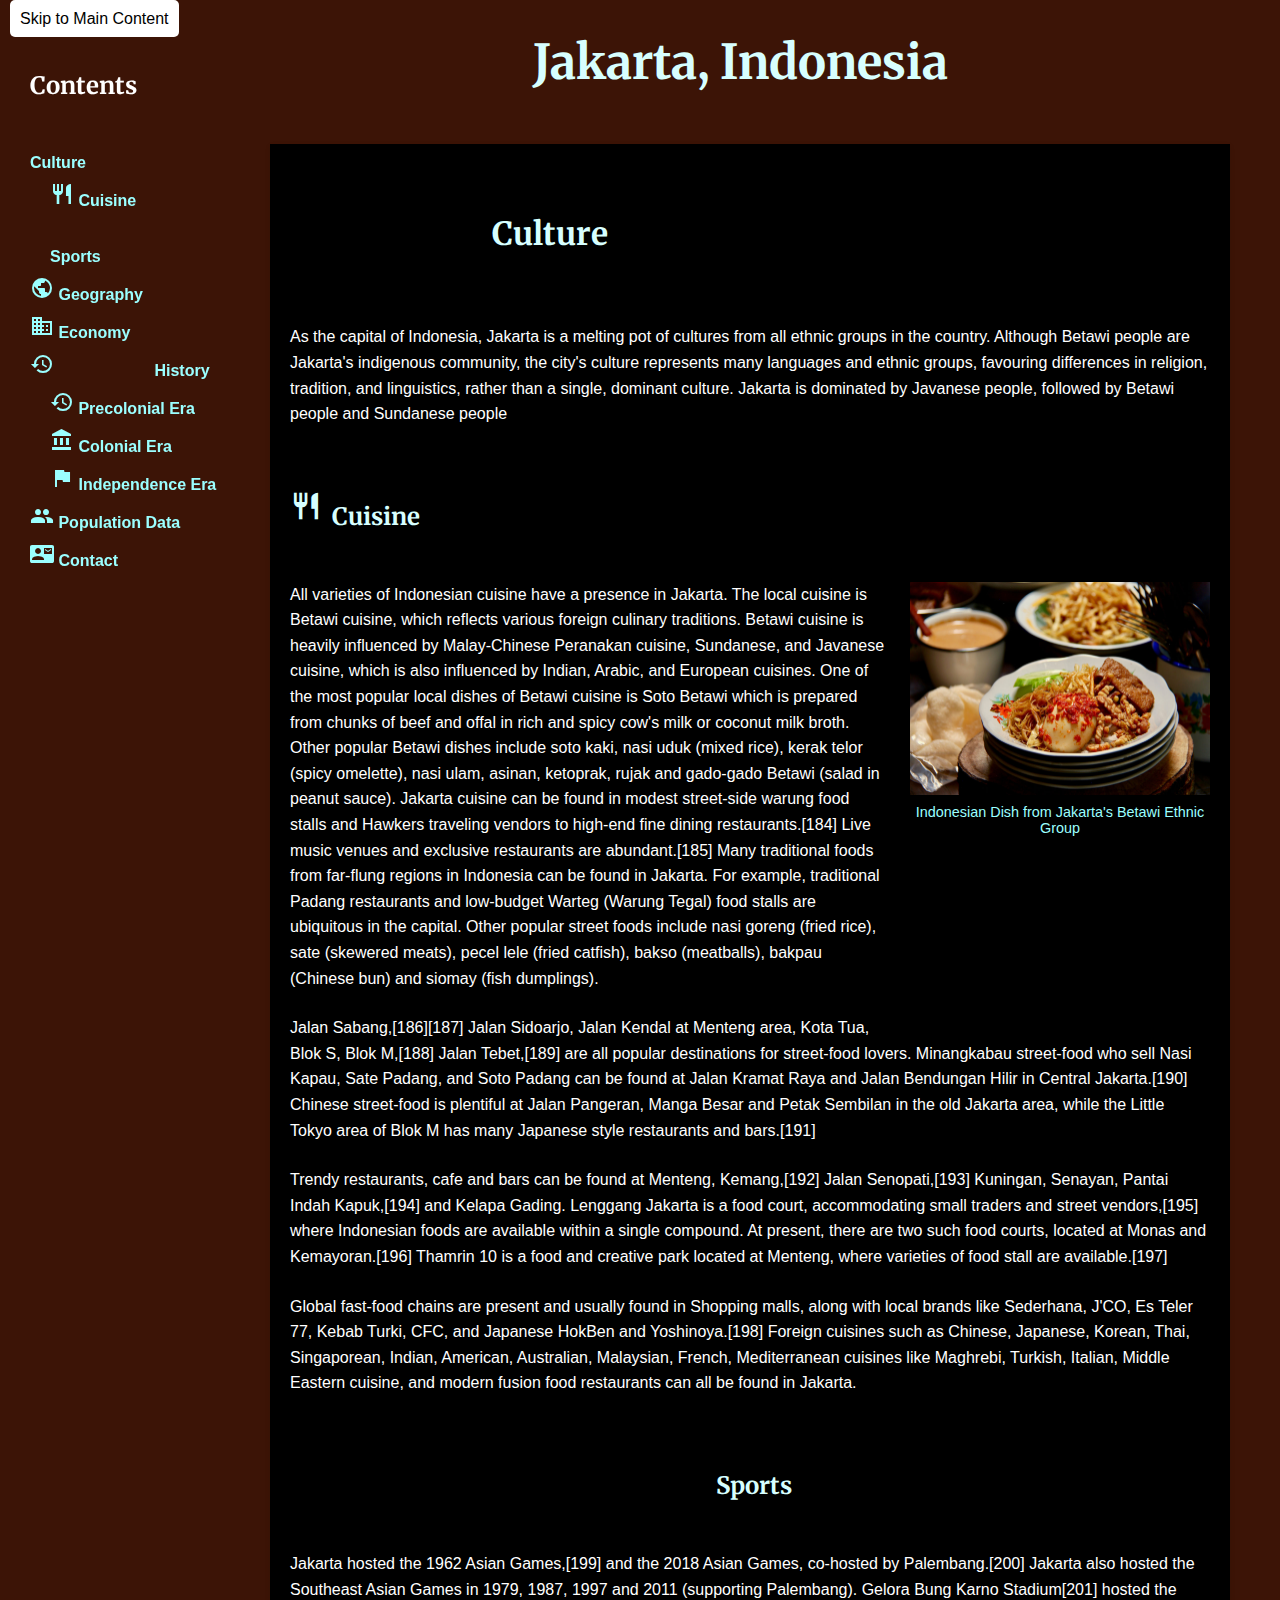
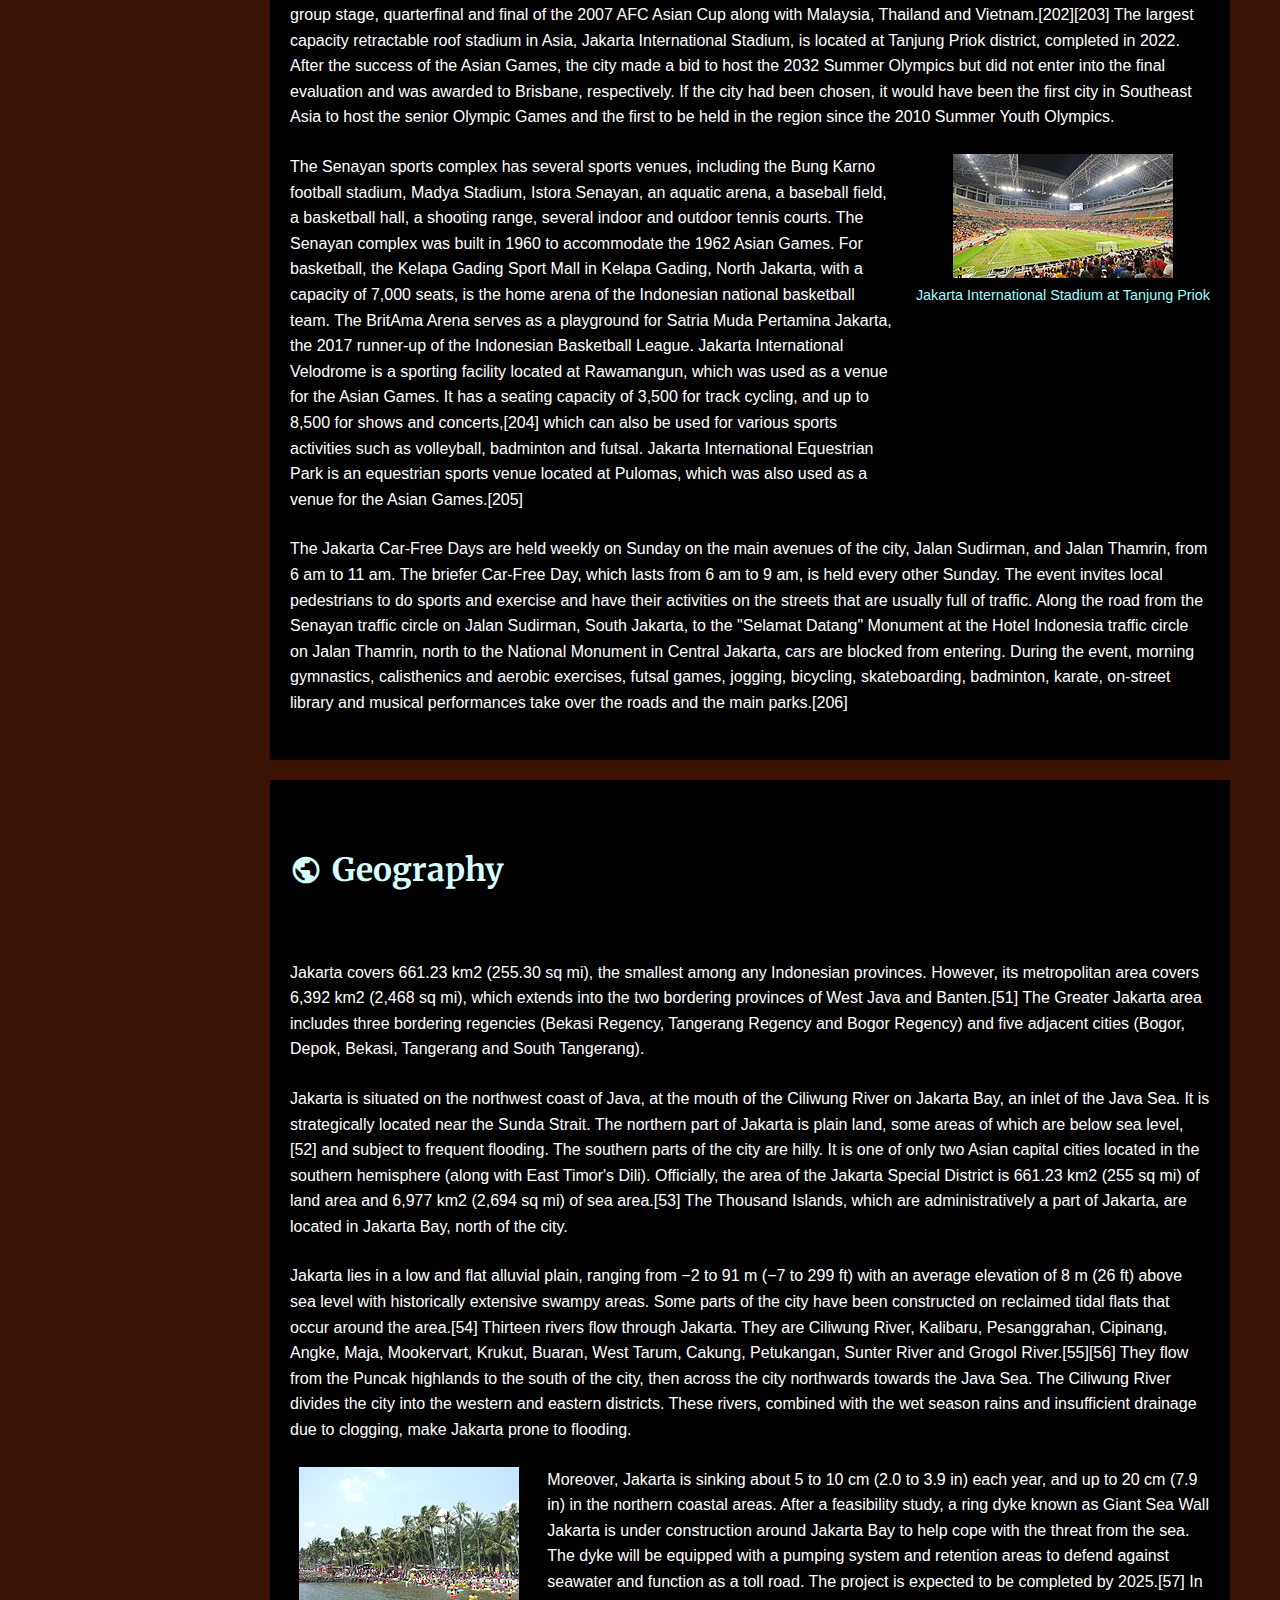
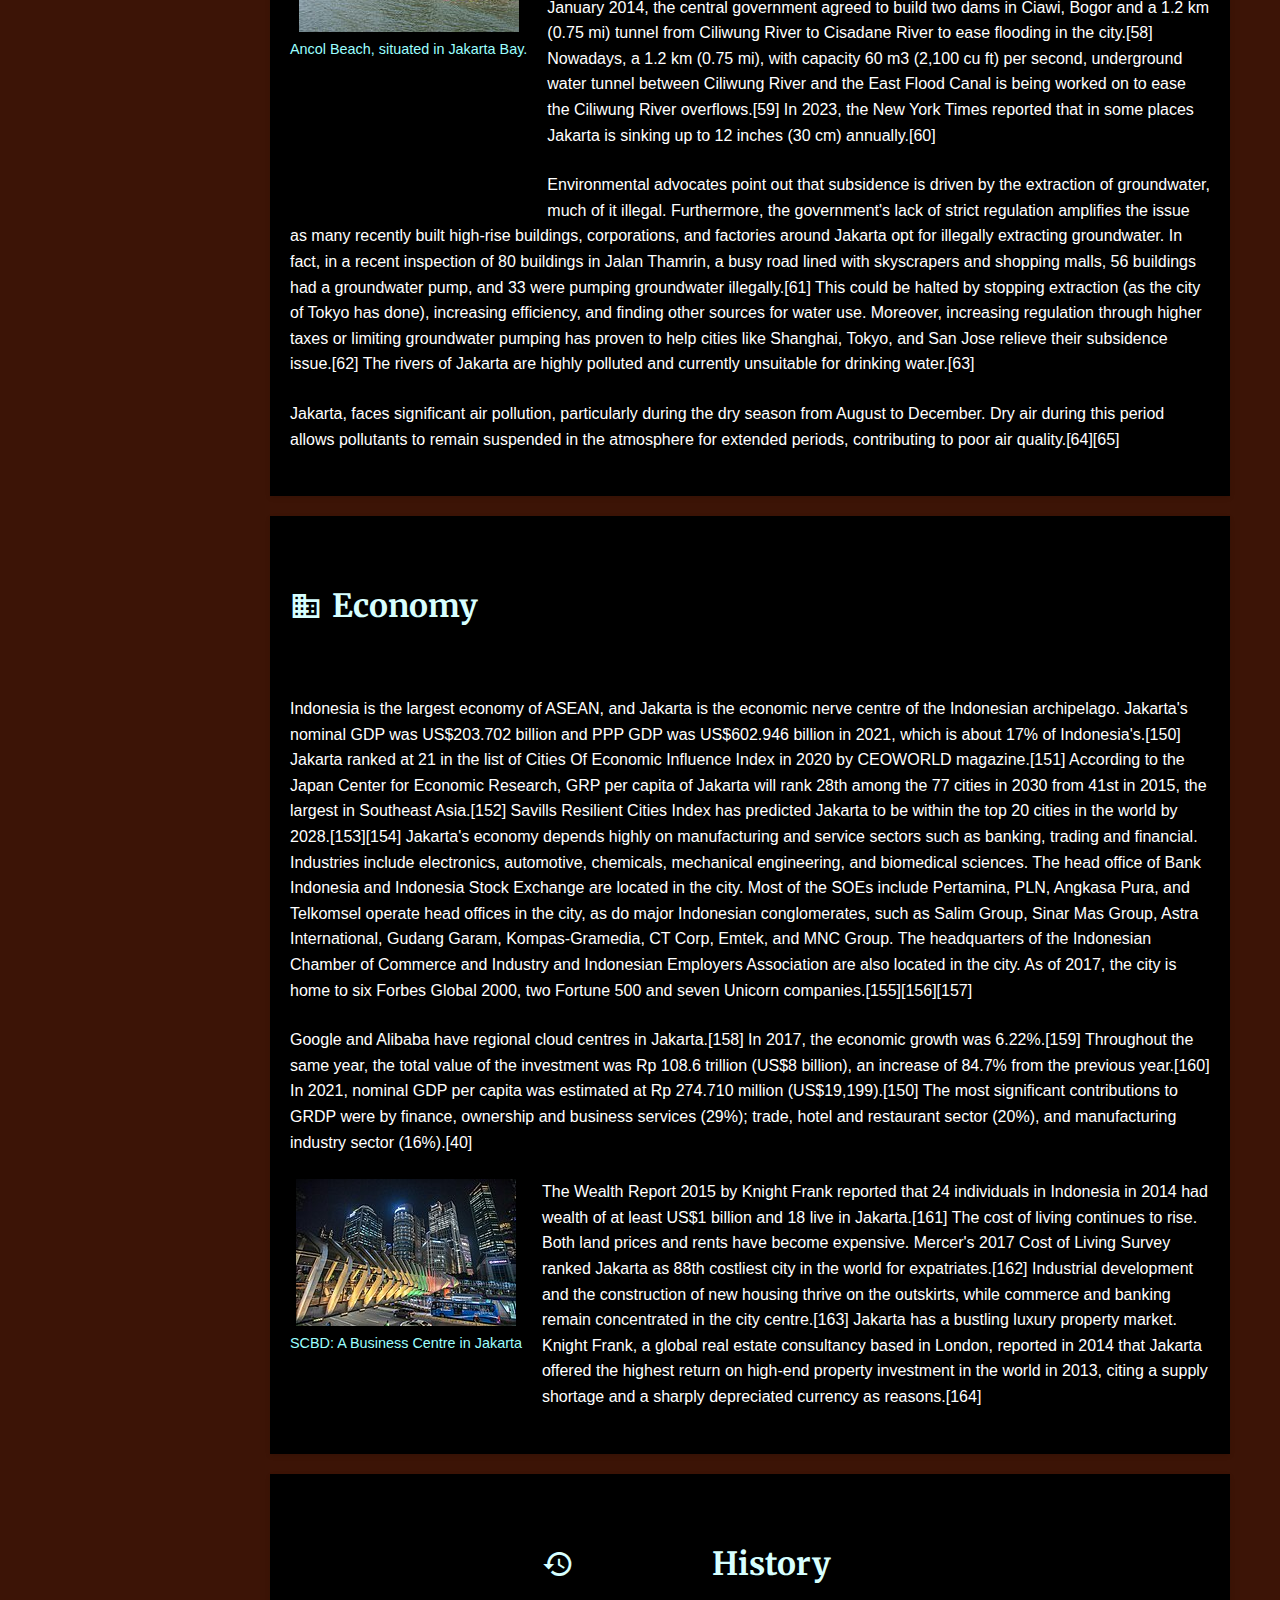
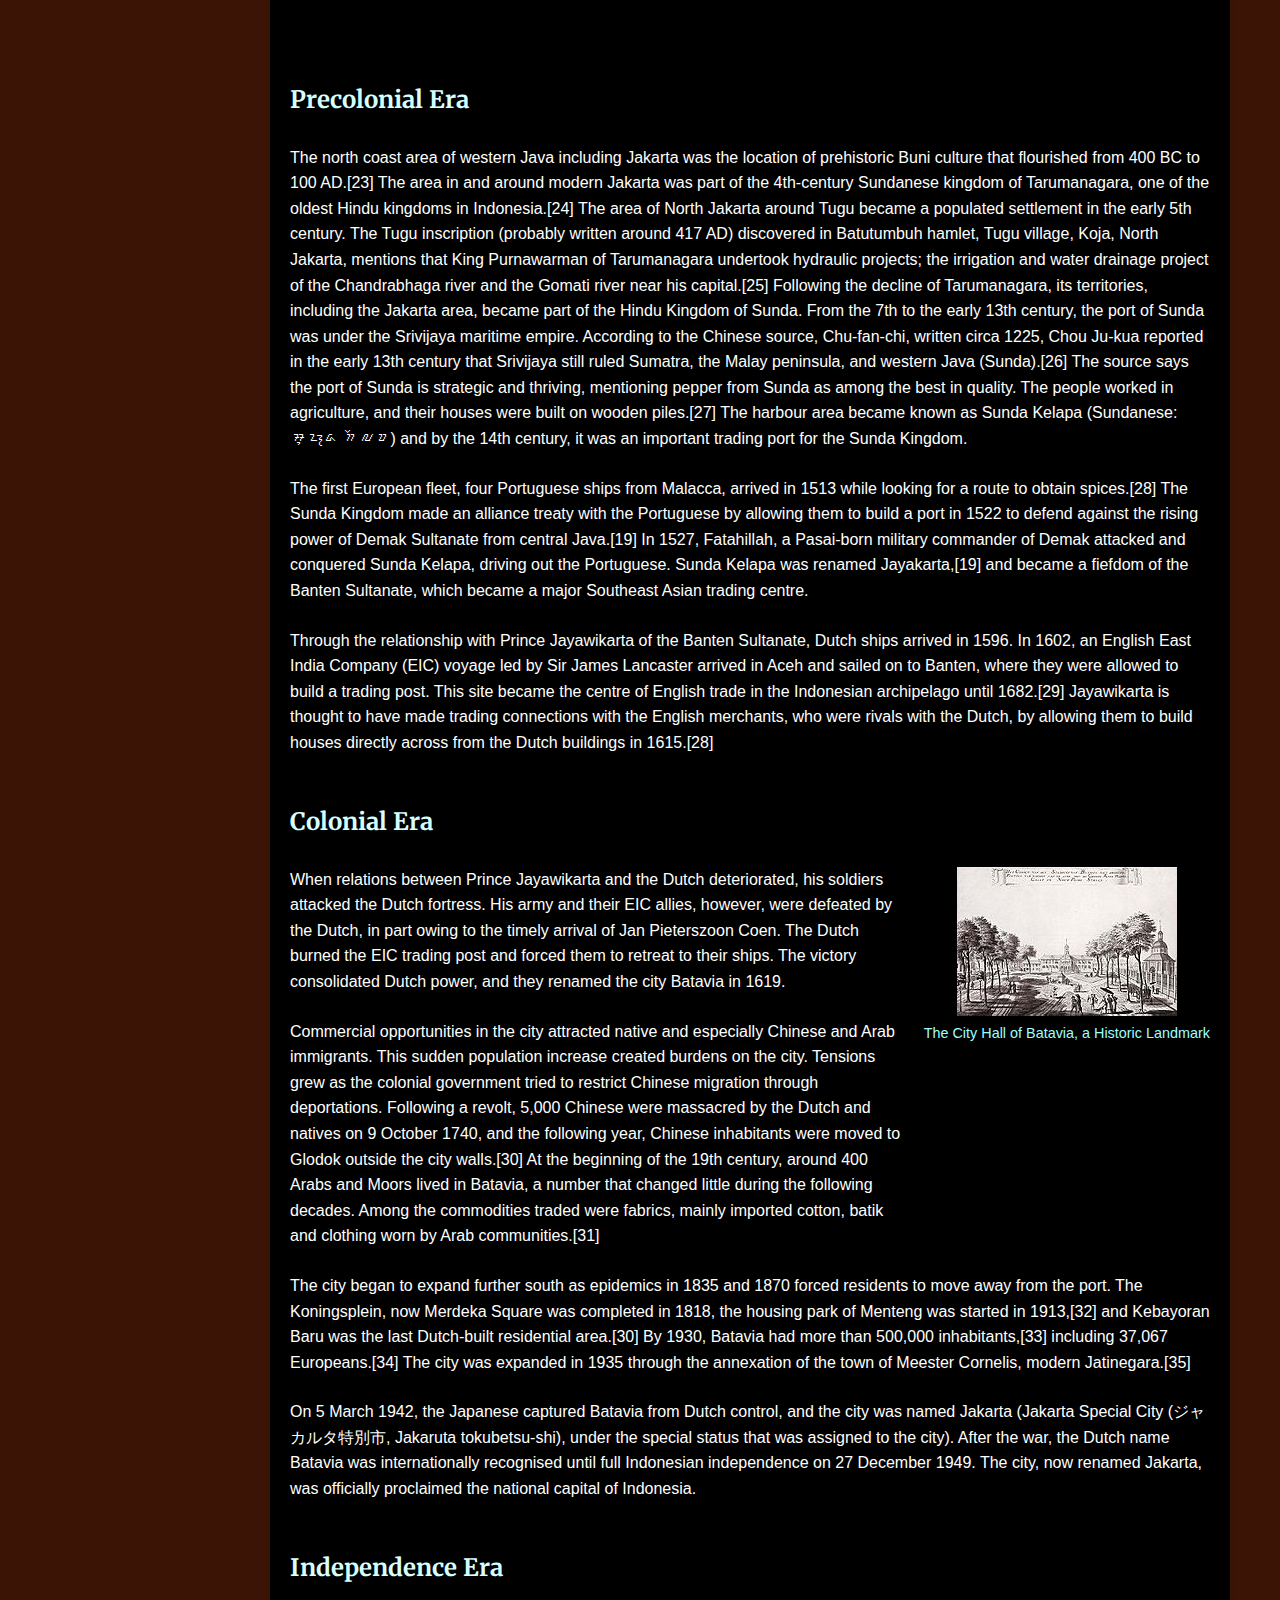
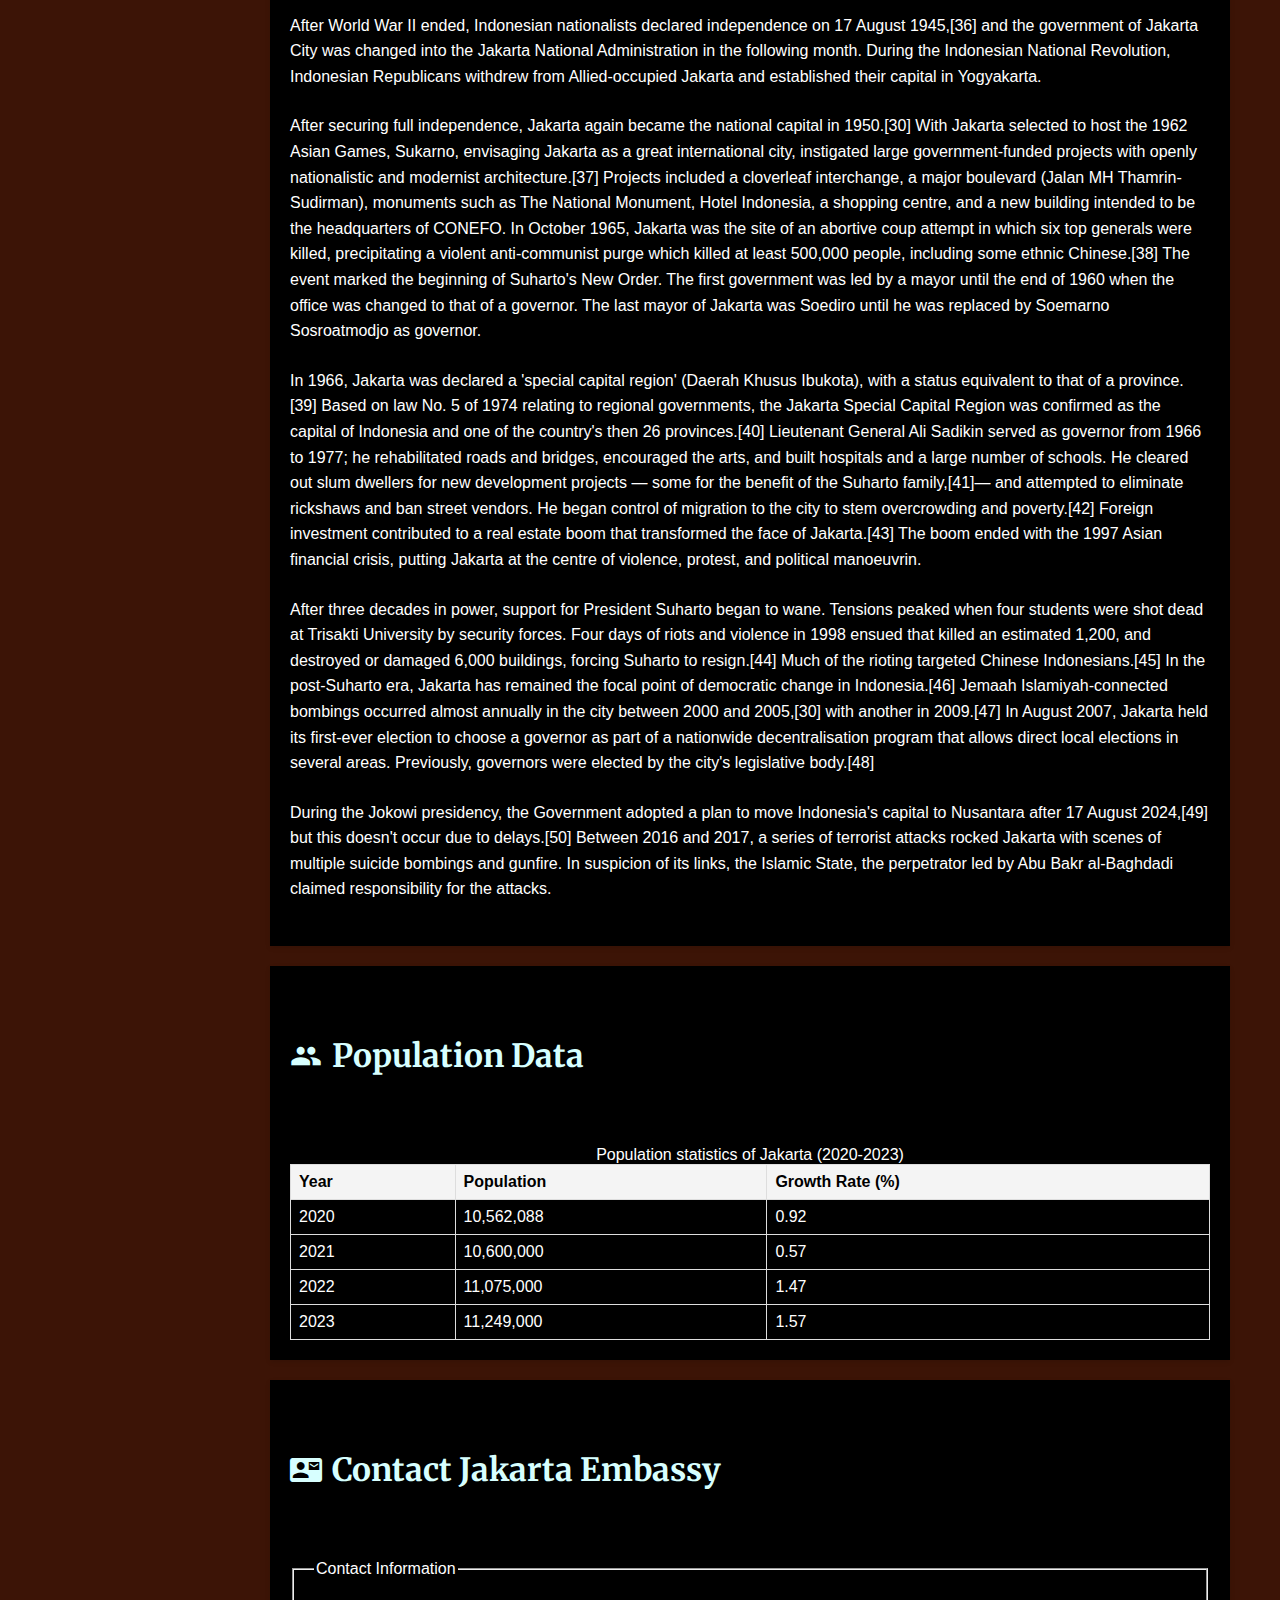
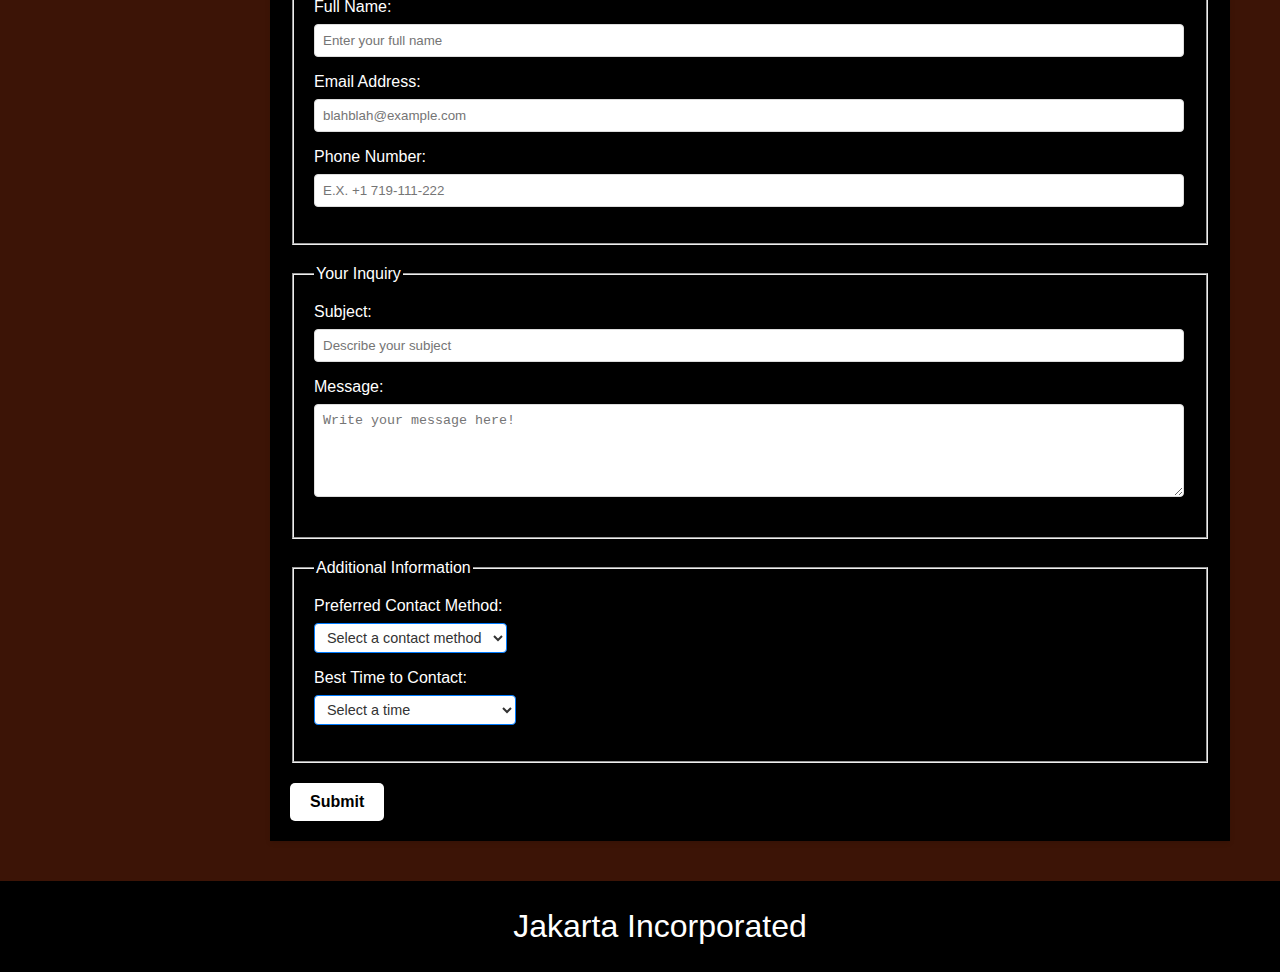
<file: index.html>
<!DOCTYPE html>
<html lang="en">

<head>
    <meta charset="UTF-8">
    <meta name="viewport" content="width=device-width, initial-scale=1.0">
    <title>Jakarta Detailed Overview</title>
    <link
        href="https://fonts.googleapis.com/css2?family=Merriweather:wght@400;700&family=Open+Sans:wght@400;700&display=swap"
        rel="stylesheet">
    <link href="https://fonts.googleapis.com/icon?family=Material+Icons" rel="stylesheet">

    <link rel="stylesheet" href="SpecificSemanticHTML.css">
</head>



<body>

    <header>
        <h1 class="header">Jakarta, Indonesia</h1>

    </header>


    <!-- Skip link for screen readers -->
    <!-- Skip Navigation Links -->
    <div class="skip-nav">
        <a href="#mainContent" class="sr-only">Skip to Main Content</a>
    </div>


    <div id="container">
        <nav id="sidebar">
            <h2>Contents</h2>
            <ul>
                <li>
                    <a href="#culture">
                        <span class="material-icons" aria-hidden="true">museum</span> Culture
                    </a>
                    <ul>
                        <li>
                            <a href="#cuisine">
                                <span class="material-icons" aria-hidden="true">restaurant</span> Cuisine
                            </a>
                        </li>
                        <li>
                            <a href="#sports">
                                <span class="material-icons" aria-hidden="true">sports_soccer</span> Sports
                            </a>
                        </li>
                    </ul>
                </li>
                <li>
                    <a href="#geography">
                        <span class="material-icons" aria-hidden="true">public</span> Geography
                    </a>
                </li>
                <li>
                    <a href="#economy">
                        <span class="material-icons" aria-hidden="true">business</span> Economy
                    </a>
                </li>
                <li>
                    <a href="#history">
                        <span class="material-icons" aria-hidden="true">history_edu</span> History
                    </a>
                    <ul>
                        <li>
                            <a href="#precolonial-era">
                                <span class="material-icons" aria-hidden="true">history</span> Precolonial Era
                            </a>
                        </li>
                        <li>
                            <a href="#colonial-era">
                                <span class="material-icons" aria-hidden="true">account_balance</span> Colonial Era
                            </a>
                        </li>
                        <li>
                            <a href="#independence-era">
                                <span class="material-icons" aria-hidden="true">flag</span> Independence Era
                            </a>
                        </li>
                    </ul>
                </li>
                <li>
                    <a href="#population-data">
                        <span class="material-icons" aria-hidden="true">people</span> Population Data
                    </a>
                </li>
                <li>
                    <a href="#contact">
                        <span class="material-icons" aria-hidden="true">contact_mail</span> Contact
                    </a>
                </li>
            </ul>
        </nav>

        <div class="content-wrapper">
            <div class="content">
                <main id="mainContent">

                    <section id="culture">
                        <div class="icon-header">
                            <span class="material-icons" aria-hidden="true">museum</span>
                            <h2 class="headers">Culture</h2>
                        </div>
                        <p>
                            As the capital of Indonesia, Jakarta is a melting pot of cultures from all ethnic groups in
                            the
                            country. Although Betawi people are Jakarta's indigenous community, the city's culture
                            represents many languages and ethnic groups, favouring differences in religion, tradition,
                            and
                            linguistics, rather than a single, dominant culture. Jakarta is dominated by Javanese
                            people,
                            followed by Betawi people and Sundanese people

                        </p>


                        <div class="icon-header">
                            <span class="material-icons" aria-hidden="true">restaurant</span>
                            <h3 class="subheaders" id="cuisine">
                                Cuisine
                            </h3>
                        </div>


                        <figure class="float-right">
                            <img src="images/Jakarta-food.jpg"
                                alt="Image of Indonesian Dish From Jakarta’s Betawi Ethnic Group">
                            <figcaption>Indonesian Dish from Jakarta's Betawi Ethnic Group</figcaption>
                        </figure>


                        <p>
                            All varieties of Indonesian cuisine have a presence in Jakarta. The local cuisine is Betawi
                            cuisine, which reflects various foreign culinary traditions. Betawi cuisine is heavily
                            influenced by Malay-Chinese Peranakan cuisine, Sundanese, and Javanese cuisine, which is
                            also
                            influenced by Indian, Arabic, and European cuisines. One of the most popular local dishes of
                            Betawi cuisine is Soto Betawi which is prepared from chunks of beef and offal in rich and
                            spicy
                            cow's milk or coconut milk broth. Other popular Betawi dishes include soto kaki, nasi uduk
                            (mixed rice), kerak telor (spicy omelette), nasi ulam, asinan, ketoprak, rujak and gado-gado
                            Betawi (salad in peanut sauce). Jakarta cuisine can be found in modest street-side warung
                            food
                            stalls and Hawkers traveling vendors to high-end fine dining restaurants.[184] Live music
                            venues
                            and exclusive restaurants are abundant.[185] Many traditional foods from far-flung regions
                            in
                            Indonesia can be found in Jakarta. For example, traditional Padang restaurants and
                            low-budget
                            Warteg (Warung Tegal) food stalls are ubiquitous in the capital. Other popular street foods
                            include nasi goreng (fried rice), sate (skewered meats), pecel lele (fried catfish), bakso
                            (meatballs), bakpau (Chinese bun) and siomay (fish dumplings).
                        </p>
                        <p>
                            Jalan Sabang,[186][187] Jalan Sidoarjo, Jalan Kendal at Menteng area, Kota Tua, Blok S, Blok
                            M,[188] Jalan Tebet,[189] are all popular destinations for street-food lovers. Minangkabau
                            street-food who sell Nasi Kapau, Sate Padang, and Soto Padang can be found at Jalan Kramat
                            Raya
                            and Jalan Bendungan Hilir in Central Jakarta.[190] Chinese street-food is plentiful at Jalan
                            Pangeran, Manga Besar and Petak Sembilan in the old Jakarta area, while the Little Tokyo
                            area of
                            Blok M has many Japanese style restaurants and bars.[191]
                        </p>
                        <p>
                            Trendy restaurants, cafe and bars can be found at Menteng, Kemang,[192] Jalan Senopati,[193]
                            Kuningan, Senayan, Pantai Indah Kapuk,[194] and Kelapa Gading. Lenggang Jakarta is a food
                            court,
                            accommodating small traders and street vendors,[195] where Indonesian foods are available
                            within
                            a single compound. At present, there are two such food courts, located at Monas and
                            Kemayoran.[196] Thamrin 10 is a food and creative park located at Menteng, where varieties
                            of
                            food stall are available.[197]
                        </p>
                        <p>
                            Global fast-food chains are present and usually found in Shopping malls, along with local
                            brands
                            like Sederhana, J'CO, Es Teler 77, Kebab Turki, CFC, and Japanese HokBen and Yoshinoya.[198]
                            Foreign cuisines such as Chinese, Japanese, Korean, Thai, Singaporean, Indian, American,
                            Australian, Malaysian, French, Mediterranean cuisines like Maghrebi, Turkish, Italian,
                            Middle
                            Eastern cuisine, and modern fusion food restaurants can all be found in Jakarta.
                        </p>


                        <div class="icon-header">
                            <span class="material-icons" aria-hidden="true">sports_soccer</span>
                            <h3 class="subheaders" id="sports">
                                Sports
                            </h3>
                        </div>



                        <p>
                            Jakarta hosted the 1962 Asian Games,[199] and the 2018 Asian Games, co-hosted by
                            Palembang.[200]
                            Jakarta also hosted the Southeast Asian Games in 1979, 1987, 1997 and 2011 (supporting
                            Palembang). Gelora Bung Karno Stadium[201] hosted the group stage, quarterfinal and final of
                            the
                            2007 AFC Asian Cup along with Malaysia, Thailand and Vietnam.[202][203] The largest capacity
                            retractable roof stadium in Asia, Jakarta International Stadium, is located at Tanjung Priok
                            district, completed in 2022. After the success of the Asian Games, the city made a bid to
                            host
                            the 2032 Summer Olympics but did not enter into the final evaluation and was awarded to
                            Brisbane, respectively. If the city had been chosen, it would have been the first city in
                            Southeast Asia to host the senior Olympic Games and the first to be held in the region since
                            the
                            2010 Summer Youth Olympics.
                        </p>
                        <figure class="float-right">
                            <img src="images/Jakarta-Sports.jpg" alt="Jakarta International Stadium at Tanjung Priok">
                            <figcaption>Jakarta International Stadium at Tanjung Priok</figcaption>
                        </figure>

                        <p>
                            The Senayan sports complex has several sports venues, including the Bung Karno football
                            stadium,
                            Madya Stadium, Istora Senayan, an aquatic arena, a baseball field, a basketball hall, a
                            shooting
                            range, several indoor and outdoor tennis courts. The Senayan complex was built in 1960 to
                            accommodate the 1962 Asian Games. For basketball, the Kelapa Gading Sport Mall in Kelapa
                            Gading,
                            North Jakarta, with a capacity of 7,000 seats, is the home arena of the Indonesian national
                            basketball team. The BritAma Arena serves as a playground for Satria Muda Pertamina Jakarta,
                            the
                            2017 runner-up of the Indonesian Basketball League. Jakarta International Velodrome is a
                            sporting facility located at Rawamangun, which was used as a venue for the Asian Games. It
                            has a
                            seating capacity of 3,500 for track cycling, and up to 8,500 for shows and concerts,[204]
                            which
                            can also be used for various sports activities such as volleyball, badminton and futsal.
                            Jakarta
                            International Equestrian Park is an equestrian sports venue located at Pulomas, which was
                            also
                            used as a venue for the Asian Games.[205]
                        </p>
                        <p>
                            The Jakarta Car-Free Days are held weekly on Sunday on the main avenues of the city, Jalan
                            Sudirman, and Jalan Thamrin, from 6 am to 11 am. The briefer Car-Free Day, which lasts from
                            6 am
                            to 9 am, is held every other Sunday. The event invites local pedestrians to do sports and
                            exercise and have their activities on the streets that are usually full of traffic. Along
                            the
                            road from the Senayan traffic circle on Jalan Sudirman, South Jakarta, to the "Selamat
                            Datang"
                            Monument at the Hotel Indonesia traffic circle on Jalan Thamrin, north to the National
                            Monument
                            in Central Jakarta, cars are blocked from entering. During the event, morning gymnastics,
                            calisthenics and aerobic exercises, futsal games, jogging, bicycling, skateboarding,
                            badminton,
                            karate, on-street library and musical performances take over the roads and the main
                            parks.[206]
                        </p>

                    </section>
                    <section id="geography">

                        <div class="icon-header">
                            <span class="material-icons" aria-hidden="true">public</span>
                            <h2 class="headers">
                                Geography
                            </h2>
                        </div>


                        <p>
                            Jakarta covers 661.23 km2 (255.30 sq mi), the smallest among any Indonesian provinces.
                            However,
                            its metropolitan area covers 6,392 km2 (2,468 sq mi), which extends into the two bordering
                            provinces of West Java and Banten.[51] The Greater Jakarta area includes three bordering
                            regencies (Bekasi Regency, Tangerang Regency and Bogor Regency) and five adjacent cities
                            (Bogor,
                            Depok, Bekasi, Tangerang and South Tangerang).
                        </p>
                        <p>
                            Jakarta is situated on the northwest coast of Java, at the mouth of the Ciliwung River on
                            Jakarta Bay, an inlet of the Java Sea. It is strategically located near the Sunda Strait.
                            The
                            northern part of Jakarta is plain land, some areas of which are below sea level,[52] and
                            subject
                            to frequent flooding. The southern parts of the city are hilly. It is one of only two Asian
                            capital cities located in the southern hemisphere (along with East Timor's Dili).
                            Officially,
                            the area of the Jakarta Special District is 661.23 km2 (255 sq mi) of land area and 6,977
                            km2
                            (2,694 sq mi) of sea area.[53] The Thousand Islands, which are administratively a part of
                            Jakarta, are located in Jakarta Bay, north of the city.
                        </p>
                        <p>
                            Jakarta lies in a low and flat alluvial plain, ranging from −2 to 91 m (−7 to 299 ft) with
                            an
                            average elevation of 8 m (26 ft) above sea level with historically extensive swampy areas.
                            Some
                            parts of the city have been constructed on reclaimed tidal flats that occur around the
                            area.[54]
                            Thirteen rivers flow through Jakarta. They are Ciliwung River, Kalibaru, Pesanggrahan,
                            Cipinang,
                            Angke, Maja, Mookervart, Krukut, Buaran, West Tarum, Cakung, Petukangan, Sunter River and
                            Grogol
                            River.[55][56] They flow from the Puncak highlands to the south of the city, then across the
                            city northwards towards the Java Sea. The Ciliwung River divides the city into the western
                            and
                            eastern districts. These rivers, combined with the wet season rains and insufficient
                            drainage
                            due to clogging, make Jakarta prone to flooding.
                        </p>
                        <figure id="beach" class="float-left">
                            <img src="images/Jakarta-Geography.jpg" alt="Ancol beach, situated in Jakarta bay">
                            <figcaption>Ancol Beach, situated in Jakarta Bay.</figcaption>
                        </figure>

                        <p>
                            Moreover, Jakarta is sinking about 5 to 10 cm (2.0 to 3.9 in) each year, and up to 20 cm
                            (7.9
                            in) in the northern coastal areas. After a feasibility study, a ring dyke known as Giant Sea
                            Wall Jakarta is under construction around Jakarta Bay to help cope with the threat from the
                            sea.
                            The dyke will be equipped with a pumping system and retention areas to defend against
                            seawater
                            and function as a toll road. The project is expected to be completed by 2025.[57] In January
                            2014, the central government agreed to build two dams in Ciawi, Bogor and a 1.2 km (0.75 mi)
                            tunnel from Ciliwung River to Cisadane River to ease flooding in the city.[58] Nowadays, a
                            1.2
                            km (0.75 mi), with capacity 60 m3 (2,100 cu ft) per second, underground water tunnel between
                            Ciliwung River and the East Flood Canal is being worked on to ease the Ciliwung River
                            overflows.[59] In 2023, the New York Times reported that in some places Jakarta is sinking
                            up to
                            12 inches (30 cm) annually.[60]
                        </p>
                        <p>
                            Environmental advocates point out that subsidence is driven by the extraction of
                            groundwater,
                            much of it illegal. Furthermore, the government's lack of strict regulation amplifies the
                            issue
                            as many recently built high-rise buildings, corporations, and factories around Jakarta opt
                            for
                            illegally extracting groundwater. In fact, in a recent inspection of 80 buildings in Jalan
                            Thamrin, a busy road lined with skyscrapers and shopping malls, 56 buildings had a
                            groundwater
                            pump, and 33 were pumping groundwater illegally.[61] This could be halted by stopping
                            extraction
                            (as the city of Tokyo has done), increasing efficiency, and finding other sources for water
                            use.
                            Moreover, increasing regulation through higher taxes or limiting groundwater pumping has
                            proven
                            to help cities like Shanghai, Tokyo, and San Jose relieve their subsidence issue.[62] The
                            rivers
                            of Jakarta are highly polluted and currently unsuitable for drinking water.[63]
                        </p>
                        <p>
                            Jakarta, faces significant air pollution, particularly during the dry season from August to
                            December. Dry air during this period allows pollutants to remain suspended in the atmosphere
                            for
                            extended periods, contributing to poor air quality.[64][65]
                        </p>

                    </section>
                    <section id="economy">

                        <div class="icon-header">
                            <span class="material-icons" aria-hidden="true">business</span>
                            <h2 class="headers">
                                Economy
                            </h2>
                        </div>


                        <p>
                            Indonesia is the largest economy of ASEAN, and Jakarta is the economic nerve centre of the
                            Indonesian archipelago. Jakarta's nominal GDP was US$203.702 billion and PPP GDP was
                            US$602.946
                            billion in 2021, which is about 17% of Indonesia's.[150] Jakarta ranked at 21 in the list of
                            Cities Of Economic Influence Index in 2020 by CEOWORLD magazine.[151] According to the Japan
                            Center for Economic Research, GRP per capita of Jakarta will rank 28th among the 77 cities
                            in
                            2030 from 41st in 2015, the largest in Southeast Asia.[152] Savills Resilient Cities Index
                            has
                            predicted Jakarta to be within the top 20 cities in the world by 2028.[153][154] Jakarta's
                            economy depends highly on manufacturing and service sectors such as banking, trading and
                            financial. Industries include electronics, automotive, chemicals, mechanical engineering,
                            and
                            biomedical sciences. The head office of Bank Indonesia and Indonesia Stock Exchange are
                            located
                            in the city. Most of the SOEs include Pertamina, PLN, Angkasa Pura, and Telkomsel operate
                            head
                            offices in the city, as do major Indonesian conglomerates, such as Salim Group, Sinar Mas
                            Group,
                            Astra International, Gudang Garam, Kompas-Gramedia, CT Corp, Emtek, and MNC Group. The
                            headquarters of the Indonesian Chamber of Commerce and Industry and Indonesian Employers
                            Association are also located in the city. As of 2017, the city is home to six Forbes Global
                            2000, two Fortune 500 and seven Unicorn companies.[155][156][157]
                        </p>
                        <p>
                            Google and Alibaba have regional cloud centres in Jakarta.[158] In 2017, the economic growth
                            was
                            6.22%.[159] Throughout the same year, the total value of the investment was Rp 108.6
                            trillion
                            (US$8 billion), an increase of 84.7% from the previous year.[160] In 2021, nominal GDP per
                            capita was estimated at Rp 274.710 million (US$19,199).[150] The most significant
                            contributions
                            to GRDP were by finance, ownership and business services (29%); trade, hotel and restaurant
                            sector (20%), and manufacturing industry sector (16%).[40]
                        </p>
                        <figure class="float-left">
                            <img src="images/Jakarta-Economy.jpg" alt="SCBD is a business centre in Jakarta">
                            <figcaption>SCBD: A Business Centre in Jakarta</figcaption>
                        </figure>

                        <p>
                            The Wealth Report 2015 by Knight Frank reported that 24 individuals in Indonesia in 2014 had
                            wealth of at least US$1 billion and 18 live in Jakarta.[161] The cost of living continues to
                            rise. Both land prices and rents have become expensive. Mercer's 2017 Cost of Living Survey
                            ranked Jakarta as 88th costliest city in the world for expatriates.[162] Industrial
                            development
                            and the construction of new housing thrive on the outskirts, while commerce and banking
                            remain
                            concentrated in the city centre.[163] Jakarta has a bustling luxury property market. Knight
                            Frank, a global real estate consultancy based in London, reported in 2014 that Jakarta
                            offered
                            the highest return on high-end property investment in the world in 2013, citing a supply
                            shortage and a sharply depreciated currency as reasons.[164]
                        </p>

                    </section>
                    <section id="history">

                        <div class="icon-header">
                            <span class="material-icons" aria-hidden="true">history_edu</span>
                            <h2 class="headers">
                                History
                            </h2>
                        </div>


                        <h3 class="subheaders" id="precolonial-era">Precolonial Era</h3>
                        <p>
                            The north coast area of western Java including Jakarta was the location of prehistoric Buni
                            culture that flourished from 400 BC to 100 AD.[23] The area in and around modern Jakarta was
                            part of the 4th-century Sundanese kingdom of Tarumanagara, one of the oldest Hindu kingdoms
                            in
                            Indonesia.[24] The area of North Jakarta around Tugu became a populated settlement in the
                            early
                            5th century. The Tugu inscription (probably written around 417 AD) discovered in Batutumbuh
                            hamlet, Tugu village, Koja, North Jakarta, mentions that King Purnawarman of Tarumanagara
                            undertook hydraulic projects; the irrigation and water drainage project of the Chandrabhaga
                            river and the Gomati river near his capital.[25] Following the decline of Tarumanagara, its
                            territories, including the Jakarta area, became part of the Hindu Kingdom of Sunda. From the
                            7th
                            to the early 13th century, the port of Sunda was under the Srivijaya maritime empire.
                            According
                            to the Chinese source, Chu-fan-chi, written circa 1225, Chou Ju-kua reported in the early
                            13th
                            century that Srivijaya still ruled Sumatra, the Malay peninsula, and western Java
                            (Sunda).[26]
                            The source says the port of Sunda is strategic and thriving, mentioning pepper from Sunda as
                            among the best in quality. The people worked in agriculture, and their houses were built on
                            wooden piles.[27] The harbour area became known as Sunda Kelapa (Sundanese: ᮞᮥᮔ᮪ᮓ ᮊᮨᮜᮕ) and
                            by
                            the 14th century, it was an important trading port for the Sunda Kingdom.
                        </p>
                        <p>
                            The first European fleet, four Portuguese ships from Malacca, arrived in 1513 while looking
                            for
                            a route to obtain spices.[28] The Sunda Kingdom made an alliance treaty with the Portuguese
                            by
                            allowing them to build a port in 1522 to defend against the rising power of Demak Sultanate
                            from
                            central Java.[19] In 1527, Fatahillah, a Pasai-born military commander of Demak attacked and
                            conquered Sunda Kelapa, driving out the Portuguese. Sunda Kelapa was renamed Jayakarta,[19]
                            and
                            became a fiefdom of the Banten Sultanate, which became a major Southeast Asian trading
                            centre.
                        </p>
                        <p>
                            Through the relationship with Prince Jayawikarta of the Banten Sultanate, Dutch ships
                            arrived in
                            1596. In 1602, an English East India Company (EIC) voyage led by Sir James Lancaster arrived
                            in
                            Aceh and sailed on to Banten, where they were allowed to build a trading post. This site
                            became
                            the centre of English trade in the Indonesian archipelago until 1682.[29] Jayawikarta is
                            thought
                            to have made trading connections with the English merchants, who were rivals with the Dutch,
                            by
                            allowing them to build houses directly across from the Dutch buildings in 1615.[28]
                        </p>


                        <h3 class="subheaders" id="colonial-era">Colonial Era</h3>
                        <figure class="float-right">
                            <img src="images/Jakarta-History.jpg" alt="The City Hall of Batavia">
                            <figcaption>The City Hall of Batavia, a Historic Landmark</figcaption>
                        </figure>

                        <p>
                            When relations between Prince Jayawikarta and the Dutch deteriorated, his soldiers attacked
                            the
                            Dutch fortress. His army and their EIC allies, however, were defeated by the Dutch, in part
                            owing to the timely arrival of Jan Pieterszoon Coen. The Dutch burned the EIC trading post
                            and
                            forced them to retreat to their ships. The victory consolidated Dutch power, and they
                            renamed
                            the city Batavia in 1619.
                        </p>
                        <p>
                            Commercial opportunities in the city attracted native and especially Chinese and Arab
                            immigrants. This sudden population increase created burdens on the city. Tensions grew as
                            the
                            colonial government tried to restrict Chinese migration through deportations. Following a
                            revolt, 5,000 Chinese were massacred by the Dutch and natives on 9 October 1740, and the
                            following year, Chinese inhabitants were moved to Glodok outside the city walls.[30] At the
                            beginning of the 19th century, around 400 Arabs and Moors lived in Batavia, a number that
                            changed little during the following decades. Among the commodities traded were fabrics,
                            mainly
                            imported cotton, batik and clothing worn by Arab communities.[31]
                        </p>
                        <p>
                            The city began to expand further south as epidemics in 1835 and 1870 forced residents to
                            move
                            away from the port. The Koningsplein, now Merdeka Square was completed in 1818, the housing
                            park
                            of Menteng was started in 1913,[32] and Kebayoran Baru was the last Dutch-built residential
                            area.[30] By 1930, Batavia had more than 500,000 inhabitants,[33] including 37,067
                            Europeans.[34] The city was expanded in 1935 through the annexation of the town of Meester
                            Cornelis, modern Jatinegara.[35]
                        </p>
                        <p>
                            On 5 March 1942, the Japanese captured Batavia from Dutch control, and the city was named
                            Jakarta (Jakarta Special City (ジャカルタ特別市, Jakaruta tokubetsu-shi), under the special status
                            that
                            was assigned to the city). After the war, the Dutch name Batavia was internationally
                            recognised
                            until full Indonesian independence on 27 December 1949. The city, now renamed Jakarta, was
                            officially proclaimed the national capital of Indonesia.
                        </p>


                        <h3 class="subheaders" id="independence-era">Independence Era</h3>
                        <p>
                            After World War II ended, Indonesian nationalists declared independence on 17 August
                            1945,[36]
                            and the government of Jakarta City was changed into the Jakarta National Administration in
                            the
                            following month. During the Indonesian National Revolution, Indonesian Republicans withdrew
                            from
                            Allied-occupied Jakarta and established their capital in Yogyakarta.
                        </p>
                        <p>
                            After securing full independence, Jakarta again became the national capital in 1950.[30]
                            With
                            Jakarta selected to host the 1962 Asian Games, Sukarno, envisaging Jakarta as a great
                            international city, instigated large government-funded projects with openly nationalistic
                            and
                            modernist architecture.[37] Projects included a cloverleaf interchange, a major boulevard
                            (Jalan
                            MH Thamrin-Sudirman), monuments such as The National Monument, Hotel Indonesia, a shopping
                            centre, and a new building intended to be the headquarters of CONEFO. In October 1965,
                            Jakarta
                            was the site of an abortive coup attempt in which six top generals were killed,
                            precipitating a
                            violent anti-communist purge which killed at least 500,000 people, including some ethnic
                            Chinese.[38] The event marked the beginning of Suharto's New Order. The first government was
                            led
                            by a mayor until the end of 1960 when the office was changed to that of a governor. The last
                            mayor of Jakarta was Soediro until he was replaced by Soemarno Sosroatmodjo as governor.
                        </p>
                        <p>
                            In 1966, Jakarta was declared a 'special capital region' (Daerah Khusus Ibukota), with a
                            status
                            equivalent to that of a province.[39] Based on law No. 5 of 1974 relating to regional
                            governments, the Jakarta Special Capital Region was confirmed as the capital of Indonesia
                            and
                            one of the country's then 26 provinces.[40] Lieutenant General Ali Sadikin served as
                            governor
                            from 1966 to 1977; he rehabilitated roads and bridges, encouraged the arts, and built
                            hospitals
                            and a large number of schools. He cleared out slum dwellers for new development projects —
                            some
                            for the benefit of the Suharto family,[41]— and attempted to eliminate rickshaws and ban
                            street
                            vendors. He began control of migration to the city to stem overcrowding and poverty.[42]
                            Foreign
                            investment contributed to a real estate boom that transformed the face of Jakarta.[43] The
                            boom
                            ended with the 1997 Asian financial crisis, putting Jakarta at the centre of violence,
                            protest,
                            and political manoeuvrin.
                        </p>
                        <p>
                            After three decades in power, support for President Suharto began to wane. Tensions peaked
                            when
                            four students were shot dead at Trisakti University by security forces. Four days of riots
                            and
                            violence in 1998 ensued that killed an estimated 1,200, and destroyed or damaged 6,000
                            buildings, forcing Suharto to resign.[44] Much of the rioting targeted Chinese
                            Indonesians.[45]
                            In the post-Suharto era, Jakarta has remained the focal point of democratic change in
                            Indonesia.[46] Jemaah Islamiyah-connected bombings occurred almost annually in the city
                            between
                            2000 and 2005,[30] with another in 2009.[47] In August 2007, Jakarta held its first-ever
                            election to choose a governor as part of a nationwide decentralisation program that allows
                            direct local elections in several areas. Previously, governors were elected by the city's
                            legislative body.[48]
                        </p>
                        <p>
                            During the Jokowi presidency, the Government adopted a plan to move Indonesia's capital to
                            Nusantara after 17 August 2024,[49] but this doesn't occur due to delays.[50]

                            Between 2016 and 2017, a series of terrorist attacks rocked Jakarta with scenes of multiple
                            suicide bombings and gunfire. In suspicion of its links, the Islamic State, the perpetrator
                            led
                            by Abu Bakr al-Baghdadi claimed responsibility for the attacks.
                        </p>

                    </section>




                    <!-- Accessible data table -->
                    <section id="population-data">

                        <div class="icon-header">
                            <span class="material-icons" aria-hidden="true">people</span>
                            <h2 class="headers">
                                Population Data
                            </h2>
                        </div>


                        <table>
                            <caption>Population statistics of Jakarta (2020-2023)</caption>
                            <thead>
                                <tr>
                                    <th scope="col">Year</th>
                                    <th scope="col">Population</th>
                                    <th scope="col">Growth Rate (%)</th>
                                </tr>
                            </thead>
                            <tbody>
                                <tr>
                                    <td>2020</td>
                                    <td>10,562,088</td>
                                    <td>0.92</td>
                                </tr>
                                <tr>
                                    <td>2021</td>
                                    <td>10,600,000</td>
                                    <td>0.57</td>
                                </tr>
                                <tr>
                                    <td>2022</td>
                                    <td>11,075,000</td>
                                    <td>1.47</td>
                                </tr>
                                <tr>
                                    <td>2023</td>
                                    <td>11,249,000</td>
                                    <td>1.57</td>
                                </tr>
                            </tbody>
                        </table>
                    </section>



                    <section id="contact">

                        <div class="icon-header">
                            <span class="material-icons" aria-hidden="true">contact_mail</span>
                            <h2 class="headers">
                                Contact Jakarta Embassy
                            </h2>
                        </div>


                        <form aria-label="Contact Jakarta Embassy Form">
                            <fieldset class="Contact">
                                <legend>Contact Information</legend>
                                <div>
                                    <label for="name">Full Name:</label>
                                    <input type="text" id="name" name="name" aria-required="true"
                                        placeholder="Enter your full name" required>
                                </div>
                                <div>
                                    <label for="email">Email Address:</label>
                                    <input type="email" id="email" name="email" aria-required="true"
                                        placeholder="blahblah@example.com" required>
                                </div>
                                <div>
                                    <label for="phone">Phone Number:</label>
                                    <input type="tel" id="phone" name="phone" aria-required="true"
                                        placeholder="E.X. +1 719-111-222" required>
                                </div>
                            </fieldset>

                            <fieldset class="Inquiry">
                                <legend>Your Inquiry</legend>
                                <div>
                                    <label for="subject">Subject:</label>
                                    <input type="text" id="subject" name="subject" placeholder="Describe your subject"
                                        required>
                                </div>
                                <div>
                                    <label for="message">Message:</label>
                                    <textarea id="message" name="message" rows="5" aria-required="true"
                                        placeholder="Write your message here!" required></textarea>
                                </div>
                            </fieldset>

                            <fieldset class="AddInfo">
                                <legend>Additional Information</legend>
                                <div>
                                    <label for="contact-method">Preferred Contact Method:</label>
                                    <select id="contact-method" name="contact-method" aria-required="true" required>
                                        <option value="" disabled selected>Select a contact method</option>
                                        <option value="email">Email</option>
                                        <option value="phone">Phone</option>
                                    </select>
                                </div>
                                <div>
                                    <label for="contact-time">Best Time to Contact:</label>
                                    <select id="contact-time" name="contact-time" aria-required="true" required>
                                        <option value="" disabled selected>Select a time</option>
                                        <option value="morning">Morning (9 AM - 12 PM)</option>
                                        <option value="afternoon">Afternoon (12 PM - 5 PM)</option>
                                        <option value="evening">Evening (5 PM - 8 PM)</option>
                                    </select>
                                </div>
                            </fieldset>


                            <button type="submit">Submit</button>
                        </form>
                    </section>
                </main>
            </div>
        </div>
    </div>
</body>

<footer class="site-footer">
    <p>Jakarta Incorporated</p>
</footer>


</html>
</file>
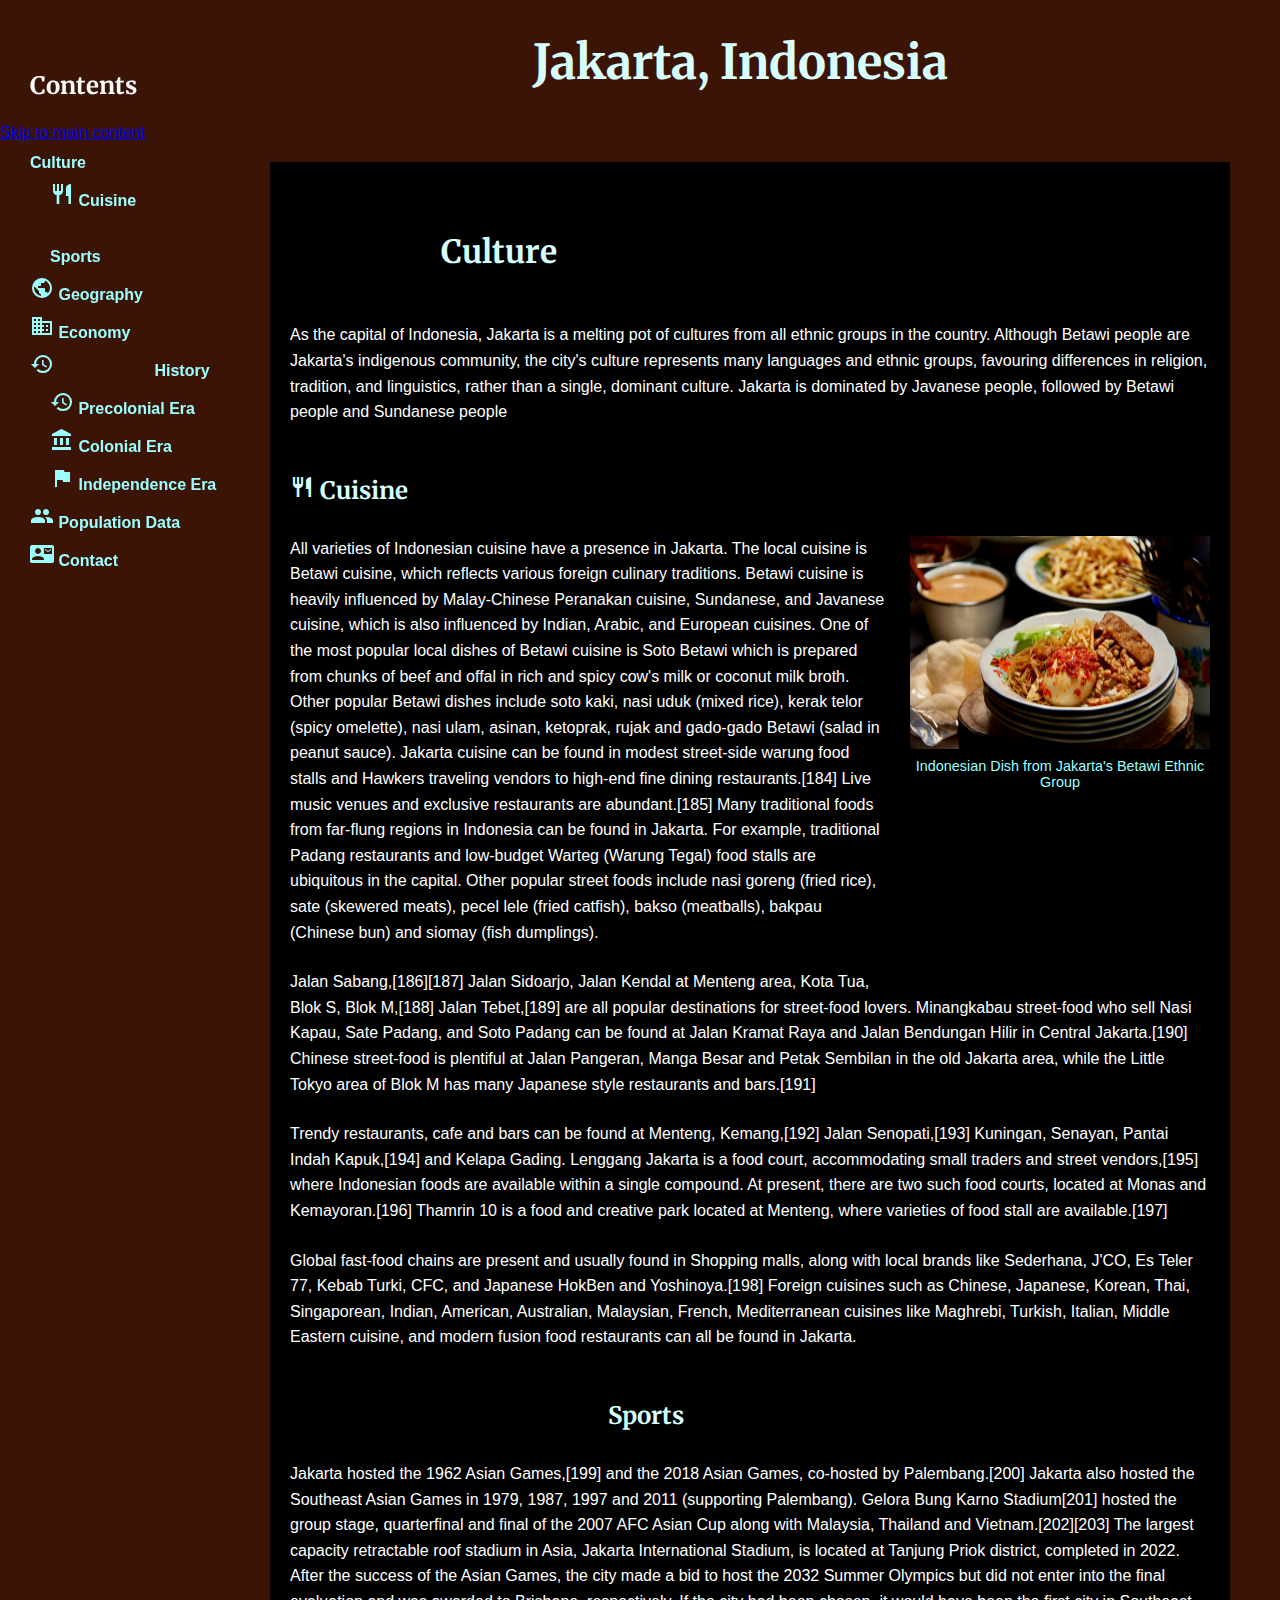
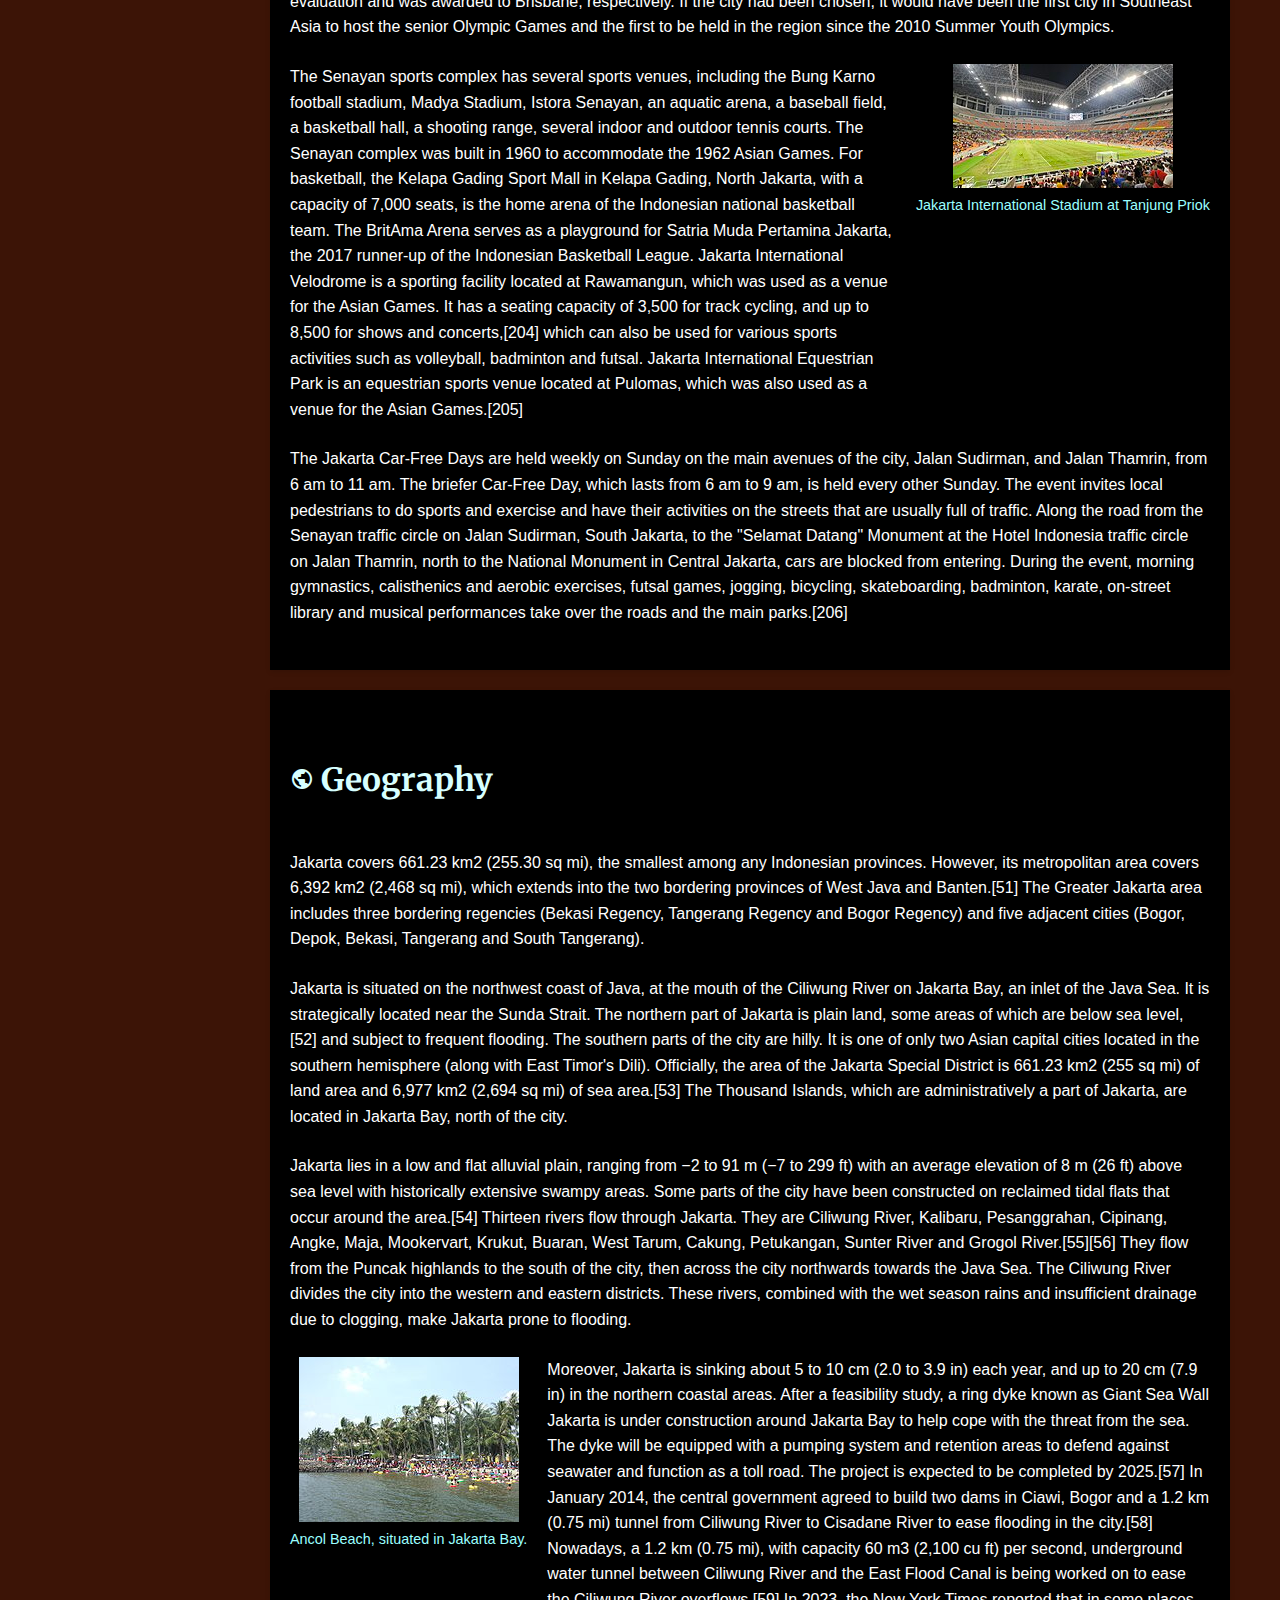
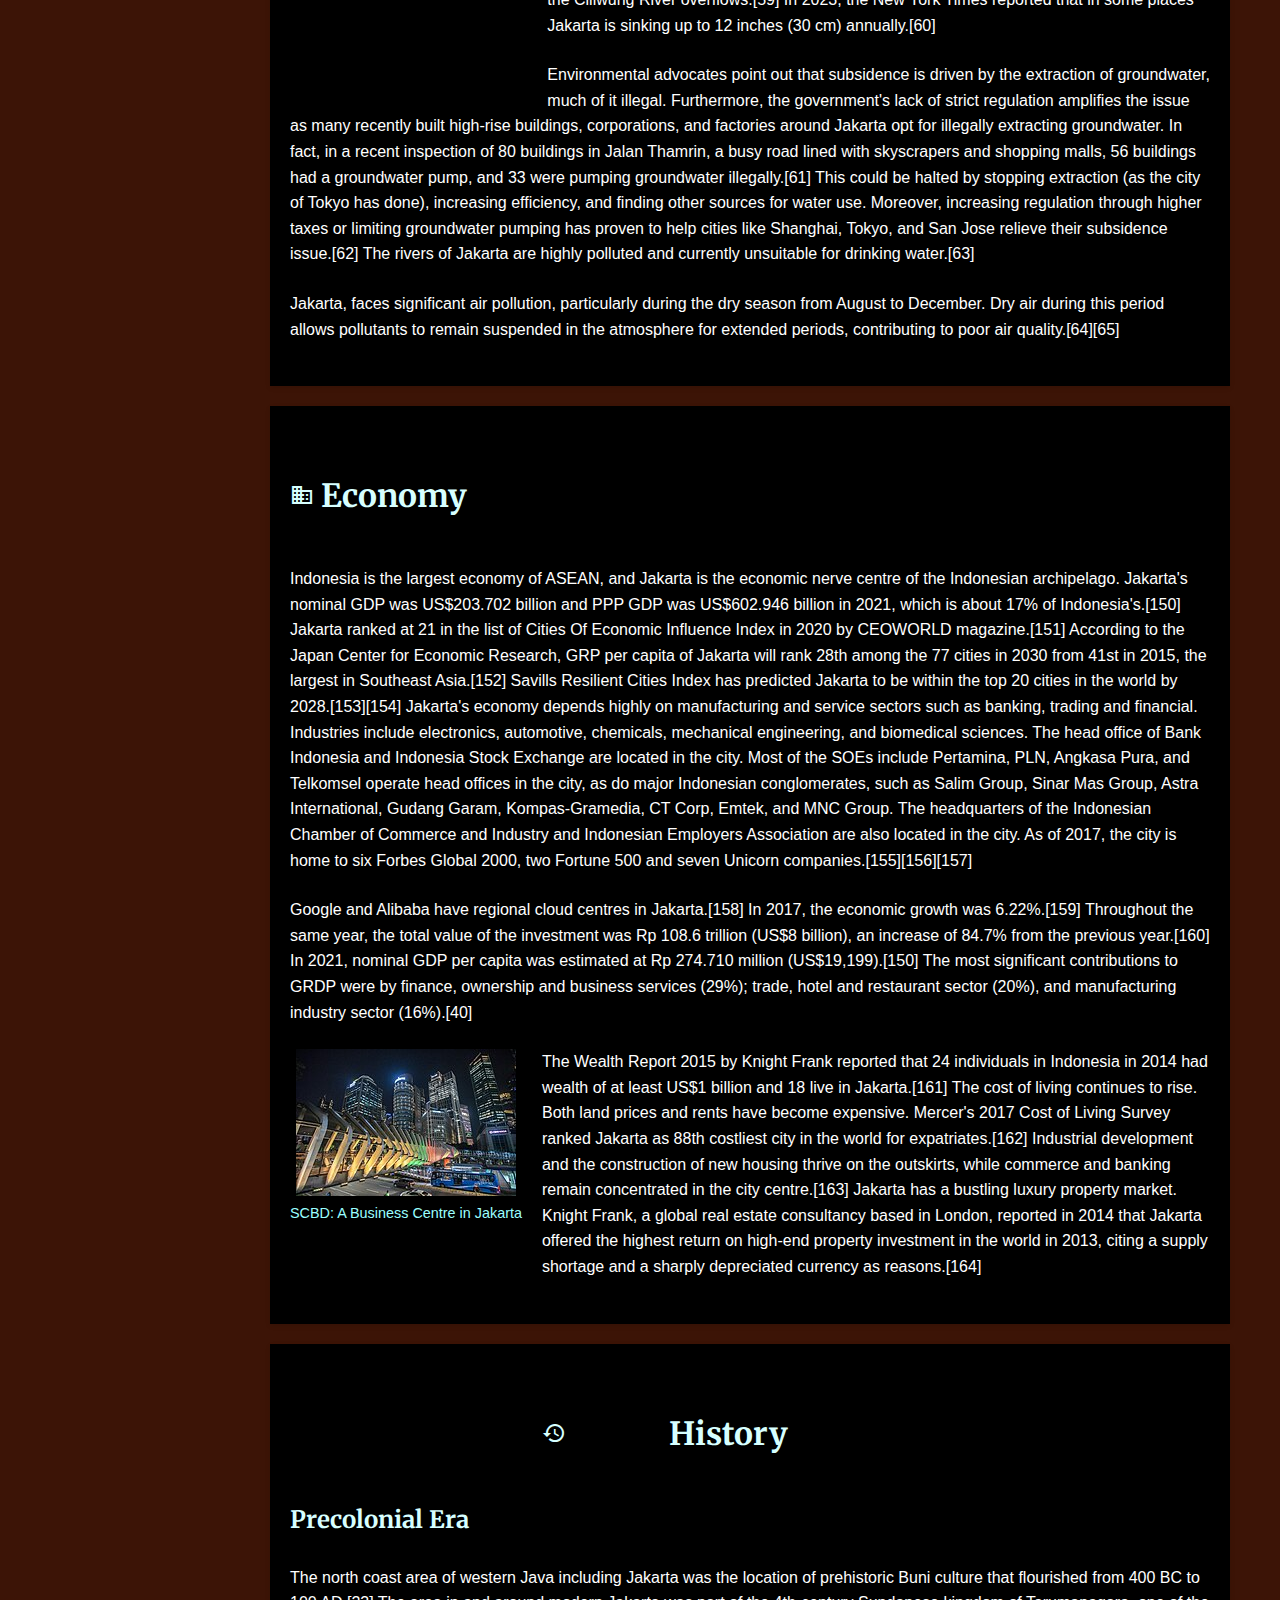
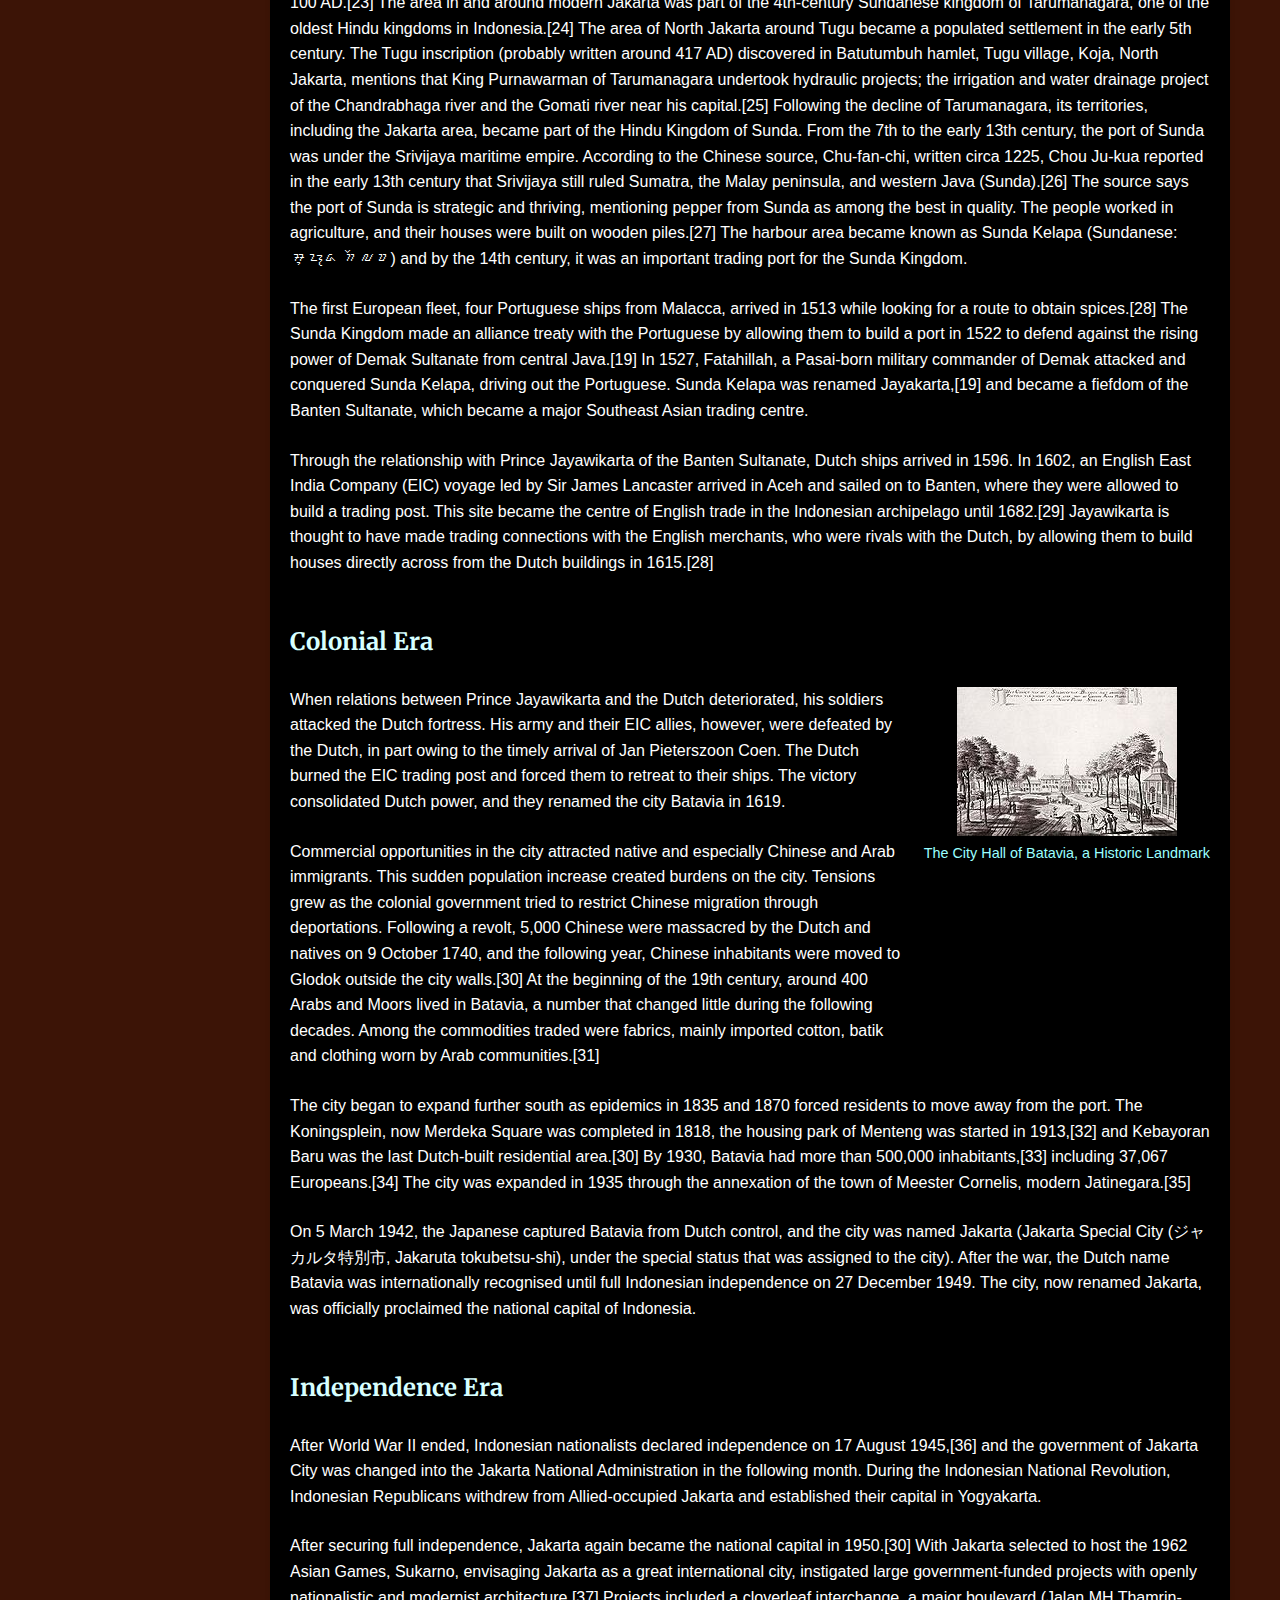
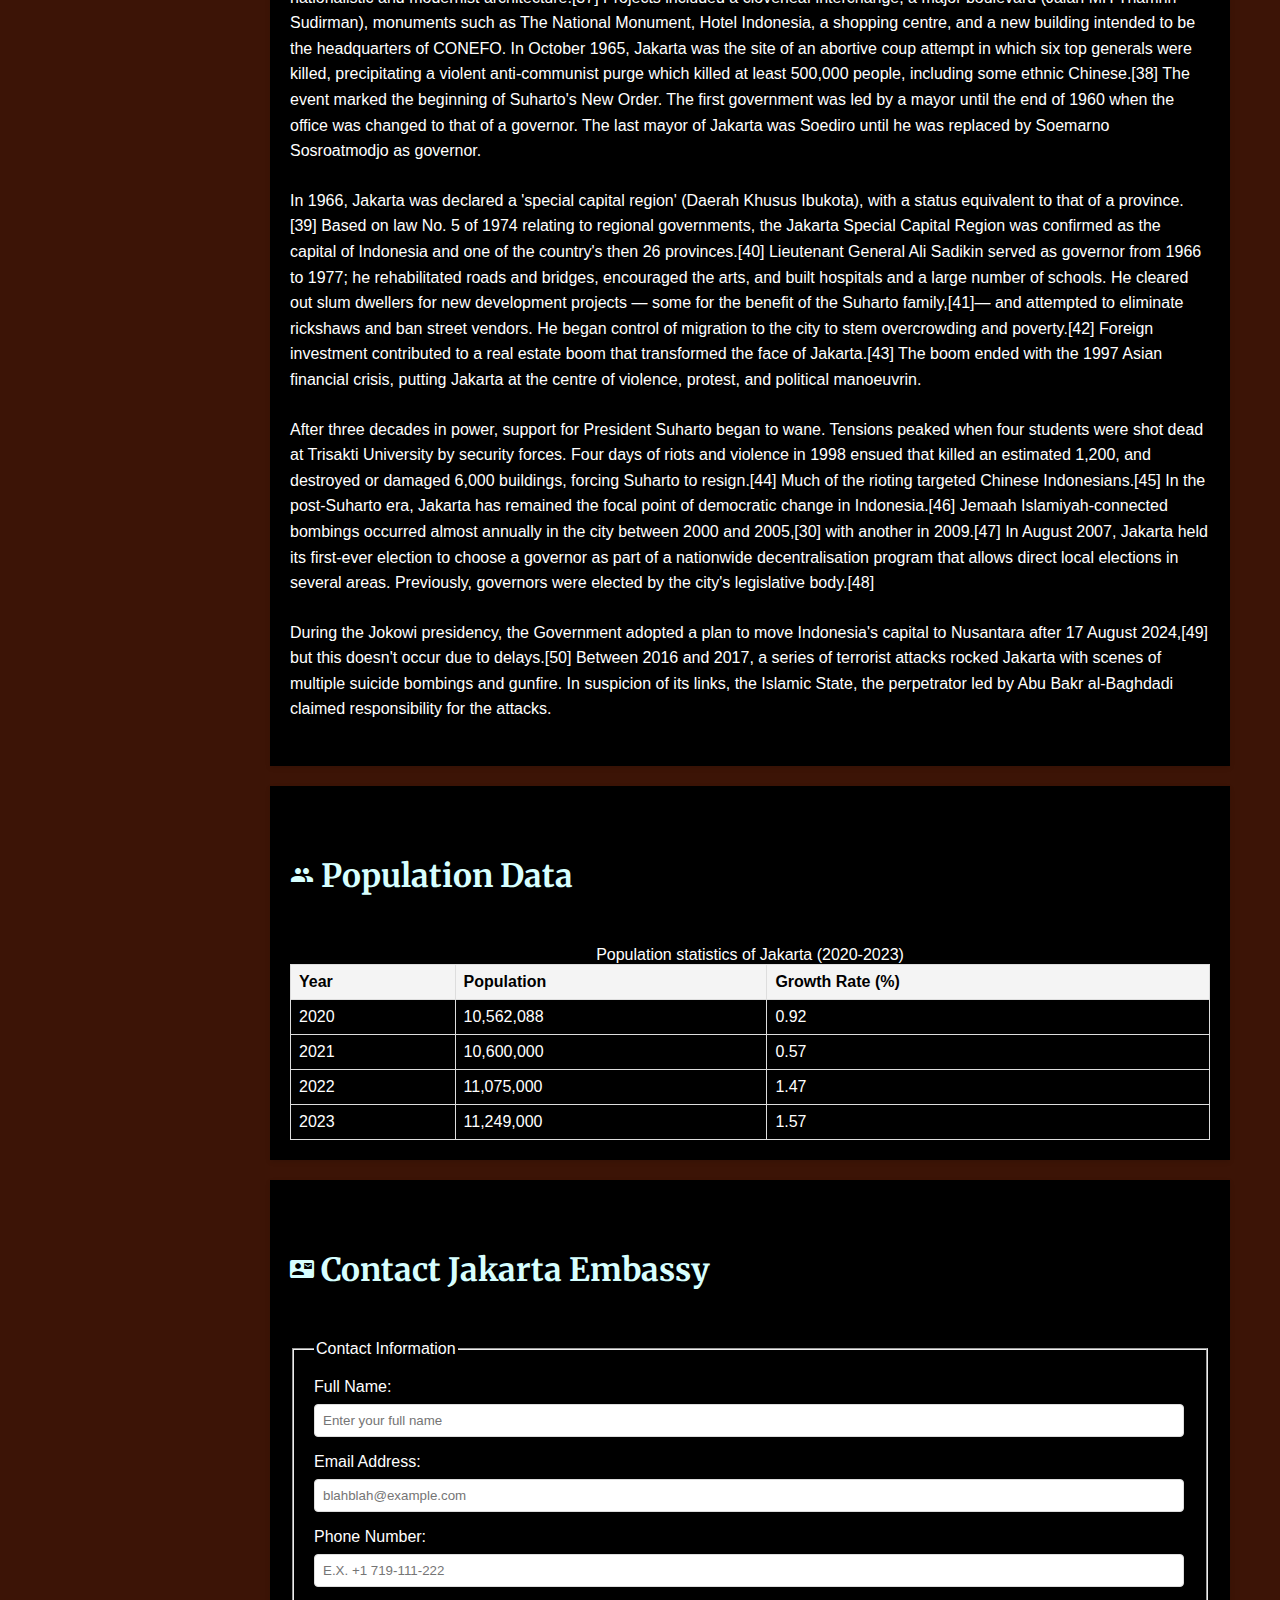
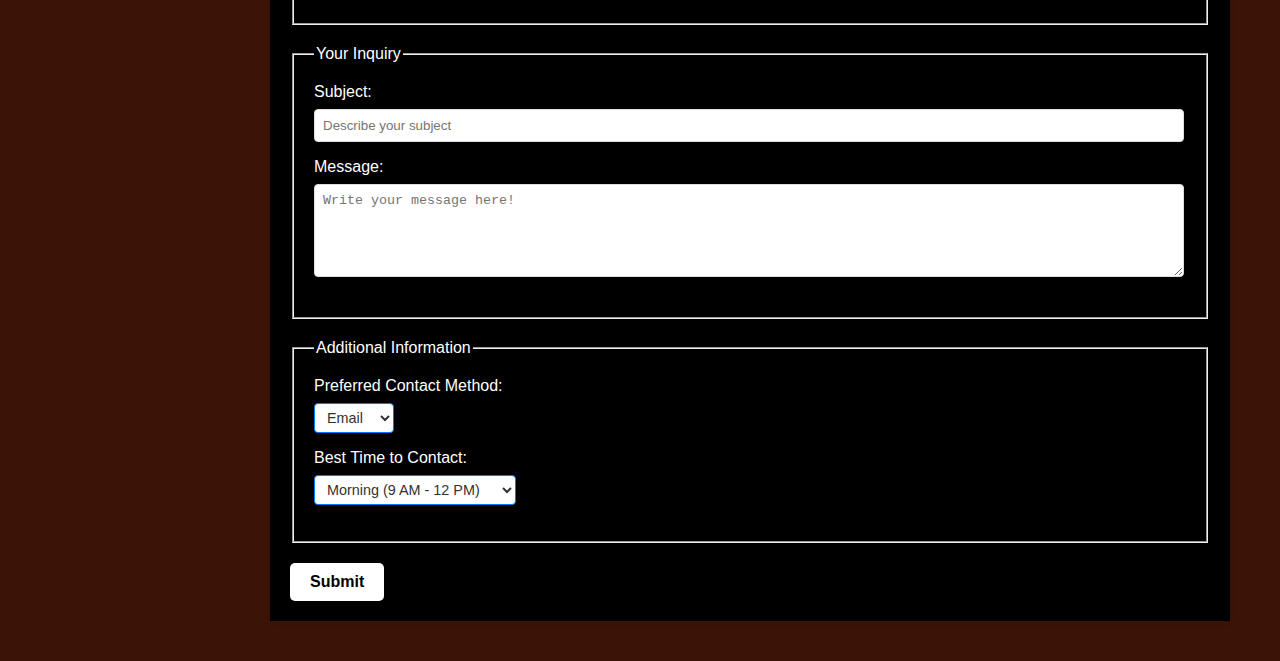
<file: SpecificSemanticHTML.html>
<!DOCTYPE html>
<html lang="en">

<head>
    <meta charset="UTF-8">
    <meta name="viewport" content="width=device-width, initial-scale=1.0">
    <title>Jakarta Detailed Overview</title>
    <link
        href="https://fonts.googleapis.com/css2?family=Merriweather:wght@400;700&family=Open+Sans:wght@400;700&display=swap"
        rel="stylesheet">
    <link href="https://fonts.googleapis.com/icon?family=Material+Icons" rel="stylesheet">

    <link rel="stylesheet" href="SpecificSemanticHTML.css">
</head>

<header>
    <h1 class="header">Jakarta, Indonesia</h1>

</header>

<body>
    <!-- Skip link for screen readers -->
    <a href="#mainContent" class="sr-only">Skip to main content</a>

    <div id="container">
        <nav id="sidebar">
            <h2>Contents</h2>
            <ul>
                <li>
                    <a href="#culture">
                        <span class="material-icons" aria-hidden="true">museum</span> Culture
                    </a>
                    <ul>
                        <li>
                            <a href="#cuisine">
                                <span class="material-icons" aria-hidden="true">restaurant</span> Cuisine
                            </a>
                        </li>
                        <li>
                            <a href="#sports">
                                <span class="material-icons" aria-hidden="true">sports_soccer</span> Sports
                            </a>
                        </li>
                    </ul>
                </li>
                <li>
                    <a href="#geography">
                        <span class="material-icons" aria-hidden="true">public</span> Geography
                    </a>
                </li>
                <li>
                    <a href="#economy">
                        <span class="material-icons" aria-hidden="true">business</span> Economy
                    </a>
                </li>
                <li>
                    <a href="#history">
                        <span class="material-icons" aria-hidden="true">history_edu</span> History
                    </a>
                    <ul>
                        <li>
                            <a href="#precolonial-era">
                                <span class="material-icons" aria-hidden="true">history</span> Precolonial Era
                            </a>
                        </li>
                        <li>
                            <a href="#colonial-era">
                                <span class="material-icons" aria-hidden="true">account_balance</span> Colonial Era
                            </a>
                        </li>
                        <li>
                            <a href="#independence-era">
                                <span class="material-icons" aria-hidden="true">flag</span> Independence Era
                            </a>
                        </li>
                    </ul>
                </li>
                <li>
                    <a href="#population-data">
                        <span class="material-icons" aria-hidden="true">people</span> Population Data
                    </a>
                </li>
                <li>
                    <a href="#contact">
                        <span class="material-icons" aria-hidden="true">contact_mail</span> Contact
                    </a>
                </li>
            </ul>
        </nav>

        <div class="content-wrapper">
            <div class="content">
                <main id="mainContent">
                    <section id="culture">
                        <h2 class="headers">
                            <span class="material-icons" aria-hidden="true">museum</span>
                            Culture
                        </h2>
                        <p>
                            As the capital of Indonesia, Jakarta is a melting pot of cultures from all ethnic groups in
                            the
                            country. Although Betawi people are Jakarta's indigenous community, the city's culture
                            represents many languages and ethnic groups, favouring differences in religion, tradition,
                            and
                            linguistics, rather than a single, dominant culture. Jakarta is dominated by Javanese
                            people,
                            followed by Betawi people and Sundanese people

                        </p>


                        <h3 class="subheaders" id="cuisine">
                            <span class="material-icons" aria-hidden="true">restaurant</span>
                            Cuisine
                        </h3>

                        <figure class="float-right">
                            <img src="images/Jakarta food.jpg"
                                alt="Image of Indonesian Dish From Jakarta’s Betawi Ethnic Group">
                            <figcaption>Indonesian Dish from Jakarta's Betawi Ethnic Group</figcaption>
                        </figure>


                        <p>
                            All varieties of Indonesian cuisine have a presence in Jakarta. The local cuisine is Betawi
                            cuisine, which reflects various foreign culinary traditions. Betawi cuisine is heavily
                            influenced by Malay-Chinese Peranakan cuisine, Sundanese, and Javanese cuisine, which is
                            also
                            influenced by Indian, Arabic, and European cuisines. One of the most popular local dishes of
                            Betawi cuisine is Soto Betawi which is prepared from chunks of beef and offal in rich and
                            spicy
                            cow's milk or coconut milk broth. Other popular Betawi dishes include soto kaki, nasi uduk
                            (mixed rice), kerak telor (spicy omelette), nasi ulam, asinan, ketoprak, rujak and gado-gado
                            Betawi (salad in peanut sauce). Jakarta cuisine can be found in modest street-side warung
                            food
                            stalls and Hawkers traveling vendors to high-end fine dining restaurants.[184] Live music
                            venues
                            and exclusive restaurants are abundant.[185] Many traditional foods from far-flung regions
                            in
                            Indonesia can be found in Jakarta. For example, traditional Padang restaurants and
                            low-budget
                            Warteg (Warung Tegal) food stalls are ubiquitous in the capital. Other popular street foods
                            include nasi goreng (fried rice), sate (skewered meats), pecel lele (fried catfish), bakso
                            (meatballs), bakpau (Chinese bun) and siomay (fish dumplings).
                        </p>
                        <p>
                            Jalan Sabang,[186][187] Jalan Sidoarjo, Jalan Kendal at Menteng area, Kota Tua, Blok S, Blok
                            M,[188] Jalan Tebet,[189] are all popular destinations for street-food lovers. Minangkabau
                            street-food who sell Nasi Kapau, Sate Padang, and Soto Padang can be found at Jalan Kramat
                            Raya
                            and Jalan Bendungan Hilir in Central Jakarta.[190] Chinese street-food is plentiful at Jalan
                            Pangeran, Manga Besar and Petak Sembilan in the old Jakarta area, while the Little Tokyo
                            area of
                            Blok M has many Japanese style restaurants and bars.[191]
                        </p>
                        <p>
                            Trendy restaurants, cafe and bars can be found at Menteng, Kemang,[192] Jalan Senopati,[193]
                            Kuningan, Senayan, Pantai Indah Kapuk,[194] and Kelapa Gading. Lenggang Jakarta is a food
                            court,
                            accommodating small traders and street vendors,[195] where Indonesian foods are available
                            within
                            a single compound. At present, there are two such food courts, located at Monas and
                            Kemayoran.[196] Thamrin 10 is a food and creative park located at Menteng, where varieties
                            of
                            food stall are available.[197]
                        </p>
                        <p>
                            Global fast-food chains are present and usually found in Shopping malls, along with local
                            brands
                            like Sederhana, J'CO, Es Teler 77, Kebab Turki, CFC, and Japanese HokBen and Yoshinoya.[198]
                            Foreign cuisines such as Chinese, Japanese, Korean, Thai, Singaporean, Indian, American,
                            Australian, Malaysian, French, Mediterranean cuisines like Maghrebi, Turkish, Italian,
                            Middle
                            Eastern cuisine, and modern fusion food restaurants can all be found in Jakarta.
                        </p>


                        <h3 class="subheaders" id="sports">
                            <span class="material-icons" aria-hidden="true">sports_soccer</span>
                            Sports
                        </h3>


                        <p>
                            Jakarta hosted the 1962 Asian Games,[199] and the 2018 Asian Games, co-hosted by
                            Palembang.[200]
                            Jakarta also hosted the Southeast Asian Games in 1979, 1987, 1997 and 2011 (supporting
                            Palembang). Gelora Bung Karno Stadium[201] hosted the group stage, quarterfinal and final of
                            the
                            2007 AFC Asian Cup along with Malaysia, Thailand and Vietnam.[202][203] The largest capacity
                            retractable roof stadium in Asia, Jakarta International Stadium, is located at Tanjung Priok
                            district, completed in 2022. After the success of the Asian Games, the city made a bid to
                            host
                            the 2032 Summer Olympics but did not enter into the final evaluation and was awarded to
                            Brisbane, respectively. If the city had been chosen, it would have been the first city in
                            Southeast Asia to host the senior Olympic Games and the first to be held in the region since
                            the
                            2010 Summer Youth Olympics.
                        </p>
                        <figure class="float-right">
                            <img src="images/Jakarta Sports.jpg" alt="Jakarta International Stadium at Tanjung Priok">
                            <figcaption>Jakarta International Stadium at Tanjung Priok</figcaption>
                        </figure>

                        <p>
                            The Senayan sports complex has several sports venues, including the Bung Karno football
                            stadium,
                            Madya Stadium, Istora Senayan, an aquatic arena, a baseball field, a basketball hall, a
                            shooting
                            range, several indoor and outdoor tennis courts. The Senayan complex was built in 1960 to
                            accommodate the 1962 Asian Games. For basketball, the Kelapa Gading Sport Mall in Kelapa
                            Gading,
                            North Jakarta, with a capacity of 7,000 seats, is the home arena of the Indonesian national
                            basketball team. The BritAma Arena serves as a playground for Satria Muda Pertamina Jakarta,
                            the
                            2017 runner-up of the Indonesian Basketball League. Jakarta International Velodrome is a
                            sporting facility located at Rawamangun, which was used as a venue for the Asian Games. It
                            has a
                            seating capacity of 3,500 for track cycling, and up to 8,500 for shows and concerts,[204]
                            which
                            can also be used for various sports activities such as volleyball, badminton and futsal.
                            Jakarta
                            International Equestrian Park is an equestrian sports venue located at Pulomas, which was
                            also
                            used as a venue for the Asian Games.[205]
                        </p>
                        <p>
                            The Jakarta Car-Free Days are held weekly on Sunday on the main avenues of the city, Jalan
                            Sudirman, and Jalan Thamrin, from 6 am to 11 am. The briefer Car-Free Day, which lasts from
                            6 am
                            to 9 am, is held every other Sunday. The event invites local pedestrians to do sports and
                            exercise and have their activities on the streets that are usually full of traffic. Along
                            the
                            road from the Senayan traffic circle on Jalan Sudirman, South Jakarta, to the "Selamat
                            Datang"
                            Monument at the Hotel Indonesia traffic circle on Jalan Thamrin, north to the National
                            Monument
                            in Central Jakarta, cars are blocked from entering. During the event, morning gymnastics,
                            calisthenics and aerobic exercises, futsal games, jogging, bicycling, skateboarding,
                            badminton,
                            karate, on-street library and musical performances take over the roads and the main
                            parks.[206]
                        </p>

                    </section>
                    <section id="geography">
                        <h2 class="headers">
                            <span class="material-icons" aria-hidden="true">public</span>
                            Geography
                        </h2>
                        <p>
                            Jakarta covers 661.23 km2 (255.30 sq mi), the smallest among any Indonesian provinces.
                            However,
                            its metropolitan area covers 6,392 km2 (2,468 sq mi), which extends into the two bordering
                            provinces of West Java and Banten.[51] The Greater Jakarta area includes three bordering
                            regencies (Bekasi Regency, Tangerang Regency and Bogor Regency) and five adjacent cities
                            (Bogor,
                            Depok, Bekasi, Tangerang and South Tangerang).
                        </p>
                        <p>
                            Jakarta is situated on the northwest coast of Java, at the mouth of the Ciliwung River on
                            Jakarta Bay, an inlet of the Java Sea. It is strategically located near the Sunda Strait.
                            The
                            northern part of Jakarta is plain land, some areas of which are below sea level,[52] and
                            subject
                            to frequent flooding. The southern parts of the city are hilly. It is one of only two Asian
                            capital cities located in the southern hemisphere (along with East Timor's Dili).
                            Officially,
                            the area of the Jakarta Special District is 661.23 km2 (255 sq mi) of land area and 6,977
                            km2
                            (2,694 sq mi) of sea area.[53] The Thousand Islands, which are administratively a part of
                            Jakarta, are located in Jakarta Bay, north of the city.
                        </p>
                        <p>
                            Jakarta lies in a low and flat alluvial plain, ranging from −2 to 91 m (−7 to 299 ft) with
                            an
                            average elevation of 8 m (26 ft) above sea level with historically extensive swampy areas.
                            Some
                            parts of the city have been constructed on reclaimed tidal flats that occur around the
                            area.[54]
                            Thirteen rivers flow through Jakarta. They are Ciliwung River, Kalibaru, Pesanggrahan,
                            Cipinang,
                            Angke, Maja, Mookervart, Krukut, Buaran, West Tarum, Cakung, Petukangan, Sunter River and
                            Grogol
                            River.[55][56] They flow from the Puncak highlands to the south of the city, then across the
                            city northwards towards the Java Sea. The Ciliwung River divides the city into the western
                            and
                            eastern districts. These rivers, combined with the wet season rains and insufficient
                            drainage
                            due to clogging, make Jakarta prone to flooding.
                        </p>
                        <figure id="beach" class="float-left">
                            <img src="images/Jakarta Geography.jpg" alt="Ancol beach, situated in Jakarta bay">
                            <figcaption>Ancol Beach, situated in Jakarta Bay.</figcaption>
                        </figure>

                        <p>
                            Moreover, Jakarta is sinking about 5 to 10 cm (2.0 to 3.9 in) each year, and up to 20 cm
                            (7.9
                            in) in the northern coastal areas. After a feasibility study, a ring dyke known as Giant Sea
                            Wall Jakarta is under construction around Jakarta Bay to help cope with the threat from the
                            sea.
                            The dyke will be equipped with a pumping system and retention areas to defend against
                            seawater
                            and function as a toll road. The project is expected to be completed by 2025.[57] In January
                            2014, the central government agreed to build two dams in Ciawi, Bogor and a 1.2 km (0.75 mi)
                            tunnel from Ciliwung River to Cisadane River to ease flooding in the city.[58] Nowadays, a
                            1.2
                            km (0.75 mi), with capacity 60 m3 (2,100 cu ft) per second, underground water tunnel between
                            Ciliwung River and the East Flood Canal is being worked on to ease the Ciliwung River
                            overflows.[59] In 2023, the New York Times reported that in some places Jakarta is sinking
                            up to
                            12 inches (30 cm) annually.[60]
                        </p>
                        <p>
                            Environmental advocates point out that subsidence is driven by the extraction of
                            groundwater,
                            much of it illegal. Furthermore, the government's lack of strict regulation amplifies the
                            issue
                            as many recently built high-rise buildings, corporations, and factories around Jakarta opt
                            for
                            illegally extracting groundwater. In fact, in a recent inspection of 80 buildings in Jalan
                            Thamrin, a busy road lined with skyscrapers and shopping malls, 56 buildings had a
                            groundwater
                            pump, and 33 were pumping groundwater illegally.[61] This could be halted by stopping
                            extraction
                            (as the city of Tokyo has done), increasing efficiency, and finding other sources for water
                            use.
                            Moreover, increasing regulation through higher taxes or limiting groundwater pumping has
                            proven
                            to help cities like Shanghai, Tokyo, and San Jose relieve their subsidence issue.[62] The
                            rivers
                            of Jakarta are highly polluted and currently unsuitable for drinking water.[63]
                        </p>
                        <p>
                            Jakarta, faces significant air pollution, particularly during the dry season from August to
                            December. Dry air during this period allows pollutants to remain suspended in the atmosphere
                            for
                            extended periods, contributing to poor air quality.[64][65]
                        </p>

                    </section>
                    <section id="economy">
                        <h2 class="headers">
                            <span class="material-icons" aria-hidden="true">business</span>
                            Economy
                        </h2>
                        <p>
                            Indonesia is the largest economy of ASEAN, and Jakarta is the economic nerve centre of the
                            Indonesian archipelago. Jakarta's nominal GDP was US$203.702 billion and PPP GDP was
                            US$602.946
                            billion in 2021, which is about 17% of Indonesia's.[150] Jakarta ranked at 21 in the list of
                            Cities Of Economic Influence Index in 2020 by CEOWORLD magazine.[151] According to the Japan
                            Center for Economic Research, GRP per capita of Jakarta will rank 28th among the 77 cities
                            in
                            2030 from 41st in 2015, the largest in Southeast Asia.[152] Savills Resilient Cities Index
                            has
                            predicted Jakarta to be within the top 20 cities in the world by 2028.[153][154] Jakarta's
                            economy depends highly on manufacturing and service sectors such as banking, trading and
                            financial. Industries include electronics, automotive, chemicals, mechanical engineering,
                            and
                            biomedical sciences. The head office of Bank Indonesia and Indonesia Stock Exchange are
                            located
                            in the city. Most of the SOEs include Pertamina, PLN, Angkasa Pura, and Telkomsel operate
                            head
                            offices in the city, as do major Indonesian conglomerates, such as Salim Group, Sinar Mas
                            Group,
                            Astra International, Gudang Garam, Kompas-Gramedia, CT Corp, Emtek, and MNC Group. The
                            headquarters of the Indonesian Chamber of Commerce and Industry and Indonesian Employers
                            Association are also located in the city. As of 2017, the city is home to six Forbes Global
                            2000, two Fortune 500 and seven Unicorn companies.[155][156][157]
                        </p>
                        <p>
                            Google and Alibaba have regional cloud centres in Jakarta.[158] In 2017, the economic growth
                            was
                            6.22%.[159] Throughout the same year, the total value of the investment was Rp 108.6
                            trillion
                            (US$8 billion), an increase of 84.7% from the previous year.[160] In 2021, nominal GDP per
                            capita was estimated at Rp 274.710 million (US$19,199).[150] The most significant
                            contributions
                            to GRDP were by finance, ownership and business services (29%); trade, hotel and restaurant
                            sector (20%), and manufacturing industry sector (16%).[40]
                        </p>
                        <figure class="float-left">
                            <img src="images/Jakarta Economy.jpg" alt="SCBD is a business centre in Jakarta">
                            <figcaption>SCBD: A Business Centre in Jakarta</figcaption>
                        </figure>

                        <p>
                            The Wealth Report 2015 by Knight Frank reported that 24 individuals in Indonesia in 2014 had
                            wealth of at least US$1 billion and 18 live in Jakarta.[161] The cost of living continues to
                            rise. Both land prices and rents have become expensive. Mercer's 2017 Cost of Living Survey
                            ranked Jakarta as 88th costliest city in the world for expatriates.[162] Industrial
                            development
                            and the construction of new housing thrive on the outskirts, while commerce and banking
                            remain
                            concentrated in the city centre.[163] Jakarta has a bustling luxury property market. Knight
                            Frank, a global real estate consultancy based in London, reported in 2014 that Jakarta
                            offered
                            the highest return on high-end property investment in the world in 2013, citing a supply
                            shortage and a sharply depreciated currency as reasons.[164]
                        </p>

                    </section>
                    <section id="history">
                        <h2 class="headers">
                            <span class="material-icons" aria-hidden="true">history_edu</span>
                            History
                        </h2>


                        <h3 class="subheaders" id="precolonial-era">Precolonial Era</h3>
                        <p>
                            The north coast area of western Java including Jakarta was the location of prehistoric Buni
                            culture that flourished from 400 BC to 100 AD.[23] The area in and around modern Jakarta was
                            part of the 4th-century Sundanese kingdom of Tarumanagara, one of the oldest Hindu kingdoms
                            in
                            Indonesia.[24] The area of North Jakarta around Tugu became a populated settlement in the
                            early
                            5th century. The Tugu inscription (probably written around 417 AD) discovered in Batutumbuh
                            hamlet, Tugu village, Koja, North Jakarta, mentions that King Purnawarman of Tarumanagara
                            undertook hydraulic projects; the irrigation and water drainage project of the Chandrabhaga
                            river and the Gomati river near his capital.[25] Following the decline of Tarumanagara, its
                            territories, including the Jakarta area, became part of the Hindu Kingdom of Sunda. From the
                            7th
                            to the early 13th century, the port of Sunda was under the Srivijaya maritime empire.
                            According
                            to the Chinese source, Chu-fan-chi, written circa 1225, Chou Ju-kua reported in the early
                            13th
                            century that Srivijaya still ruled Sumatra, the Malay peninsula, and western Java
                            (Sunda).[26]
                            The source says the port of Sunda is strategic and thriving, mentioning pepper from Sunda as
                            among the best in quality. The people worked in agriculture, and their houses were built on
                            wooden piles.[27] The harbour area became known as Sunda Kelapa (Sundanese: ᮞᮥᮔ᮪ᮓ ᮊᮨᮜᮕ) and
                            by
                            the 14th century, it was an important trading port for the Sunda Kingdom.
                        </p>
                        <p>
                            The first European fleet, four Portuguese ships from Malacca, arrived in 1513 while looking
                            for
                            a route to obtain spices.[28] The Sunda Kingdom made an alliance treaty with the Portuguese
                            by
                            allowing them to build a port in 1522 to defend against the rising power of Demak Sultanate
                            from
                            central Java.[19] In 1527, Fatahillah, a Pasai-born military commander of Demak attacked and
                            conquered Sunda Kelapa, driving out the Portuguese. Sunda Kelapa was renamed Jayakarta,[19]
                            and
                            became a fiefdom of the Banten Sultanate, which became a major Southeast Asian trading
                            centre.
                        </p>
                        <p>
                            Through the relationship with Prince Jayawikarta of the Banten Sultanate, Dutch ships
                            arrived in
                            1596. In 1602, an English East India Company (EIC) voyage led by Sir James Lancaster arrived
                            in
                            Aceh and sailed on to Banten, where they were allowed to build a trading post. This site
                            became
                            the centre of English trade in the Indonesian archipelago until 1682.[29] Jayawikarta is
                            thought
                            to have made trading connections with the English merchants, who were rivals with the Dutch,
                            by
                            allowing them to build houses directly across from the Dutch buildings in 1615.[28]
                        </p>


                        <h3 class="subheaders" id="colonial-era">Colonial Era</h3>
                        <figure class="float-right">
                            <img src="images/Jakarta History.jpg" alt="The City Hall of Batavia">
                            <figcaption>The City Hall of Batavia, a Historic Landmark</figcaption>
                        </figure>

                        <p>
                            When relations between Prince Jayawikarta and the Dutch deteriorated, his soldiers attacked
                            the
                            Dutch fortress. His army and their EIC allies, however, were defeated by the Dutch, in part
                            owing to the timely arrival of Jan Pieterszoon Coen. The Dutch burned the EIC trading post
                            and
                            forced them to retreat to their ships. The victory consolidated Dutch power, and they
                            renamed
                            the city Batavia in 1619.
                        </p>
                        <p>
                            Commercial opportunities in the city attracted native and especially Chinese and Arab
                            immigrants. This sudden population increase created burdens on the city. Tensions grew as
                            the
                            colonial government tried to restrict Chinese migration through deportations. Following a
                            revolt, 5,000 Chinese were massacred by the Dutch and natives on 9 October 1740, and the
                            following year, Chinese inhabitants were moved to Glodok outside the city walls.[30] At the
                            beginning of the 19th century, around 400 Arabs and Moors lived in Batavia, a number that
                            changed little during the following decades. Among the commodities traded were fabrics,
                            mainly
                            imported cotton, batik and clothing worn by Arab communities.[31]
                        </p>
                        <p>
                            The city began to expand further south as epidemics in 1835 and 1870 forced residents to
                            move
                            away from the port. The Koningsplein, now Merdeka Square was completed in 1818, the housing
                            park
                            of Menteng was started in 1913,[32] and Kebayoran Baru was the last Dutch-built residential
                            area.[30] By 1930, Batavia had more than 500,000 inhabitants,[33] including 37,067
                            Europeans.[34] The city was expanded in 1935 through the annexation of the town of Meester
                            Cornelis, modern Jatinegara.[35]
                        </p>
                        <p>
                            On 5 March 1942, the Japanese captured Batavia from Dutch control, and the city was named
                            Jakarta (Jakarta Special City (ジャカルタ特別市, Jakaruta tokubetsu-shi), under the special status
                            that
                            was assigned to the city). After the war, the Dutch name Batavia was internationally
                            recognised
                            until full Indonesian independence on 27 December 1949. The city, now renamed Jakarta, was
                            officially proclaimed the national capital of Indonesia.
                        </p>


                        <h3 class="subheaders" id="independence-era">Independence Era</h3>
                        <p>
                            After World War II ended, Indonesian nationalists declared independence on 17 August
                            1945,[36]
                            and the government of Jakarta City was changed into the Jakarta National Administration in
                            the
                            following month. During the Indonesian National Revolution, Indonesian Republicans withdrew
                            from
                            Allied-occupied Jakarta and established their capital in Yogyakarta.
                        </p>
                        <p>
                            After securing full independence, Jakarta again became the national capital in 1950.[30]
                            With
                            Jakarta selected to host the 1962 Asian Games, Sukarno, envisaging Jakarta as a great
                            international city, instigated large government-funded projects with openly nationalistic
                            and
                            modernist architecture.[37] Projects included a cloverleaf interchange, a major boulevard
                            (Jalan
                            MH Thamrin-Sudirman), monuments such as The National Monument, Hotel Indonesia, a shopping
                            centre, and a new building intended to be the headquarters of CONEFO. In October 1965,
                            Jakarta
                            was the site of an abortive coup attempt in which six top generals were killed,
                            precipitating a
                            violent anti-communist purge which killed at least 500,000 people, including some ethnic
                            Chinese.[38] The event marked the beginning of Suharto's New Order. The first government was
                            led
                            by a mayor until the end of 1960 when the office was changed to that of a governor. The last
                            mayor of Jakarta was Soediro until he was replaced by Soemarno Sosroatmodjo as governor.
                        </p>
                        <p>
                            In 1966, Jakarta was declared a 'special capital region' (Daerah Khusus Ibukota), with a
                            status
                            equivalent to that of a province.[39] Based on law No. 5 of 1974 relating to regional
                            governments, the Jakarta Special Capital Region was confirmed as the capital of Indonesia
                            and
                            one of the country's then 26 provinces.[40] Lieutenant General Ali Sadikin served as
                            governor
                            from 1966 to 1977; he rehabilitated roads and bridges, encouraged the arts, and built
                            hospitals
                            and a large number of schools. He cleared out slum dwellers for new development projects —
                            some
                            for the benefit of the Suharto family,[41]— and attempted to eliminate rickshaws and ban
                            street
                            vendors. He began control of migration to the city to stem overcrowding and poverty.[42]
                            Foreign
                            investment contributed to a real estate boom that transformed the face of Jakarta.[43] The
                            boom
                            ended with the 1997 Asian financial crisis, putting Jakarta at the centre of violence,
                            protest,
                            and political manoeuvrin.
                        </p>
                        <p>
                            After three decades in power, support for President Suharto began to wane. Tensions peaked
                            when
                            four students were shot dead at Trisakti University by security forces. Four days of riots
                            and
                            violence in 1998 ensued that killed an estimated 1,200, and destroyed or damaged 6,000
                            buildings, forcing Suharto to resign.[44] Much of the rioting targeted Chinese
                            Indonesians.[45]
                            In the post-Suharto era, Jakarta has remained the focal point of democratic change in
                            Indonesia.[46] Jemaah Islamiyah-connected bombings occurred almost annually in the city
                            between
                            2000 and 2005,[30] with another in 2009.[47] In August 2007, Jakarta held its first-ever
                            election to choose a governor as part of a nationwide decentralisation program that allows
                            direct local elections in several areas. Previously, governors were elected by the city's
                            legislative body.[48]
                        </p>
                        <p>
                            During the Jokowi presidency, the Government adopted a plan to move Indonesia's capital to
                            Nusantara after 17 August 2024,[49] but this doesn't occur due to delays.[50]

                            Between 2016 and 2017, a series of terrorist attacks rocked Jakarta with scenes of multiple
                            suicide bombings and gunfire. In suspicion of its links, the Islamic State, the perpetrator
                            led
                            by Abu Bakr al-Baghdadi claimed responsibility for the attacks.
                        </p>

                    </section>




                    <!-- Accessible data table -->
                    <section id="population-data">
                        <h2 class="headers">
                            <span class="material-icons" aria-hidden="true">people</span>
                            Population Data
                        </h2>
                        <table>
                            <caption>Population statistics of Jakarta (2020-2023)</caption>
                            <thead>
                                <tr>
                                    <th scope="col">Year</th>
                                    <th scope="col">Population</th>
                                    <th scope="col">Growth Rate (%)</th>
                                </tr>
                            </thead>
                            <tbody>
                                <tr>
                                    <td>2020</td>
                                    <td>10,562,088</td>
                                    <td>0.92</td>
                                </tr>
                                <tr>
                                    <td>2021</td>
                                    <td>10,600,000</td>
                                    <td>0.57</td>
                                </tr>
                                <tr>
                                    <td>2022</td>
                                    <td>11,075,000</td>
                                    <td>1.47</td>
                                </tr>
                                <tr>
                                    <td>2023</td>
                                    <td>11,249,000</td>
                                    <td>1.57</td>
                                </tr>
                            </tbody>
                        </table>
                    </section>



                    <section id="contact">
                        <h2 class="headers">
                            <span class="material-icons" aria-hidden="true">contact_mail</span>
                            Contact Jakarta Embassy
                        </h2>
                        <form aria-label="Contact Jakarta Embassy Form">
                            <fieldset class="Contact">
                                <legend>Contact Information</legend>
                                <div>
                                    <label for="name">Full Name:</label>
                                    <input type="text" id="name" name="name" aria-required="true"
                                        placeholder="Enter your full name" required>
                                </div>
                                <div>
                                    <label for="email">Email Address:</label>
                                    <input type="email" id="email" name="email" aria-required="true"
                                        placeholder="blahblah@example.com" required>
                                </div>
                                <div>
                                    <label for="phone">Phone Number:</label>
                                    <input type="tel" id="phone" name="phone" aria-required="true"
                                        placeholder="E.X. +1 719-111-222" required>
                                </div>
                            </fieldset>

                            <fieldset class="Inquiry">
                                <legend>Your Inquiry</legend>
                                <div>
                                    <label for="subject">Subject:</label>
                                    <input type="text" id="subject" name="subject" placeholder="Describe your subject"
                                        required>
                                </div>
                                <div>
                                    <label for="message">Message:</label>
                                    <textarea id="message" name="message" rows="5" aria-required="true"
                                        placeholder="Write your message here!" required></textarea>
                                </div>
                            </fieldset>

                            <fieldset class="AddInfo">
                                <legend>Additional Information</legend>
                                <div>
                                    <label for="contact-method">Preferred Contact Method:</label>
                                    <select id="contact-method" name="contact-method" aria-required="true" required>
                                        <option value="email">Email</option>
                                        <option value="phone">Phone</option>
                                    </select>
                                </div>
                                <div>
                                    <label for="contact-time">Best Time to Contact:</label>
                                    <select id="contact-time" name="contact-time" aria-required="true" required>
                                        <option value="morning">Morning (9 AM - 12 PM)</option>
                                        <option value="afternoon">Afternoon (12 PM - 5 PM)</option>
                                        <option value="evening">Evening (5 PM - 8 PM)</option>
                                    </select>
                                </div>
                            </fieldset>

                            <button type="submit">Submit</button>
                        </form>
                    </section>

                </main>
            </div>
        </div>
    </div>
</body>

</html>
</file>
<file: SpecificSemanticHTML.css>
body, html {
    margin: 0;
    padding: 0;
    font-family: 'Lucida Sans', sans-serif;
    background-color: rgb(60, 20, 6);
    color: white;
}

.header {
    display: flex;
    justify-content: center;
    margin-left: 200px;
    font-family: 'Merriweather', serif;
    color: rgb(215, 255, 255);
    font-size: 3rem;
}

.headers {
    font-family: 'Merriweather', serif;
    color: rgb(215, 255, 255);
    margin-bottom: 50px;
    margin-top: 50px;
    font-size: 2rem;
}

#container {
    display: flex;
    min-height: 100vh;
}

#sidebar {
    position: fixed;
    top: 0;
    left: 0;
    width: 200px; 
    padding: 30px;
    background-color: #f0f0f000;
    height: 100vh; 
    overflow-y: auto; 
    font-weight: bold;
    margin-top: 20px;
}

#sidebar h2 {
    font-family: 'Merriweather', serif;
}

#sidebar ul {
    list-style: none;
    padding: 0;
}

#sidebar ul li ul {
    padding-left: 20px;
}

#sidebar a {
    text-decoration: none;
    color: rgb(155, 255, 255);
    display: block;
    padding: 5px 0;
}

#sidebar a:hover {
    text-decoration: underline;
    color: white;
}

.content-wrapper {
    margin-left: 220px; 
    flex-grow: 1;
    display: flex;
    justify-content: center; 
}

.content {
    max-width: 60em; 
    width: 100%;
    padding: 20px;
}

main section {
    background: black;
    padding: 20px;
    margin-bottom: 20px;
    box-shadow: 0 2px 5px rgba(0,0,0,0.1);
}

footer {
    text-align: center;
    padding: 10px;
    font-size: 0.8em;
    clear: both;
}

p {
    margin-bottom: 1.5em;
    line-height: 1.6;
}

.skip-nav {
    position: fixed;
    top: 10px;
    left: 10px;

}

.skip-nav a {
    background-color: white;
    color: black; 
    padding: 10px;
    border-radius: 5px;
    text-decoration: none;
}

.skip-nav a:hover,
.skip-nav a:focus {
    outline: 2px solid #0056b3; 
    background-color: #ffe680;
    color: black;
}




img {
    max-width: 100%; 
    height: auto;
}

.header-image {
    width: 100%; 
    max-width: 600px;
    height: auto;
    display: block;
    margin: 0 auto; 
}

.float-right, .float-left {
    max-width: 300px;  
    height: auto;
}

.float-right {
    float: right; 
    margin-left: 20px; 
}

.float-left {
    float: left; 
    margin-right: 20px; 
}

figure {
    margin: 0;
    padding: 0;
    text-align: center;
}

figcaption {
    font-size: 0.9em;
    color: white;
    margin-top: 5px; 
    margin-bottom: 200px;
    color: rgb(155, 255, 255);
}


.subheaders {
    font-family: 'Merriweather', serif;
    color: rgb(215, 255, 255);
    margin-bottom: 30px;
    margin-top: 50px;
    font-size: 1.5rem;
}

#beach {
    margin-bottom: -50px;
}




table {
    width: 100%;
    border-collapse: collapse;
    margin-top: 1rem;
}

th, td {
    padding: 0.5rem;
    text-align: left;
    border: 1px solid #ddd;
}

thead th {
    background-color: #f4f4f4;
}

thead {
    color: black;
}

form div {
    margin-bottom: 1rem;
}

label {
    display: block;
    margin-bottom: 0.5rem;
}

input, textarea {
    width: 100%;
    padding: 0.5rem;
    border: 1px solid #ddd;
    border-radius: 4px;
}

.AddInfo {
    margin-top: 20px;
    padding: 20px;
}

.Inquiry {
    margin-top: 20px;
    padding: 20px;
    padding-right: 40px;
}

.Contact {
    margin-top: 20px;
    padding: 20px;
    padding-right: 40px;
}

button {
    margin-top: 20px;
    background-color: white; 
    color: black; 
    font-weight: bold;
    padding: 10px 20px;
    border: none; 
    border-radius: 5px; 
    font-size: 1rem; 
    cursor: pointer; 
    transition: background-color 0.3s, transform 0.2s; 
}

button:hover {
    background-color: #0056b3; 
    transform: translateY(-2px); 
}

button:active {
    background-color: #003d80; 
    transform: translateY(0); 
}

select {
    background-color: #ffffff;
    border: 1px solid #007BFF; 
    border-radius: 4px;
    padding: 5px 8px; 
    font-size: 0.9rem;
    color: #333;
    cursor: pointer;
    transition: border-color 0.2s, box-shadow 0.2s;
}

select:hover {
    border-color: #0056b3;
}





.icon-header {
    display: flex;
    align-items: center;
    margin-bottom: 20px; /
}

.icon-header .material-icons {
    margin-right: 10px; 
    font-size: 2rem; 
    color: rgb(215, 255, 255);
}

.site-footer {
    background-color: black; 
    color: #ffffff; 
    text-align: center;
    padding: 20px; 
    font-size: 2rem; 
    position: relative;
    width: 100%;
}

.site-footer p {
    margin: 0; 
}
</file>
